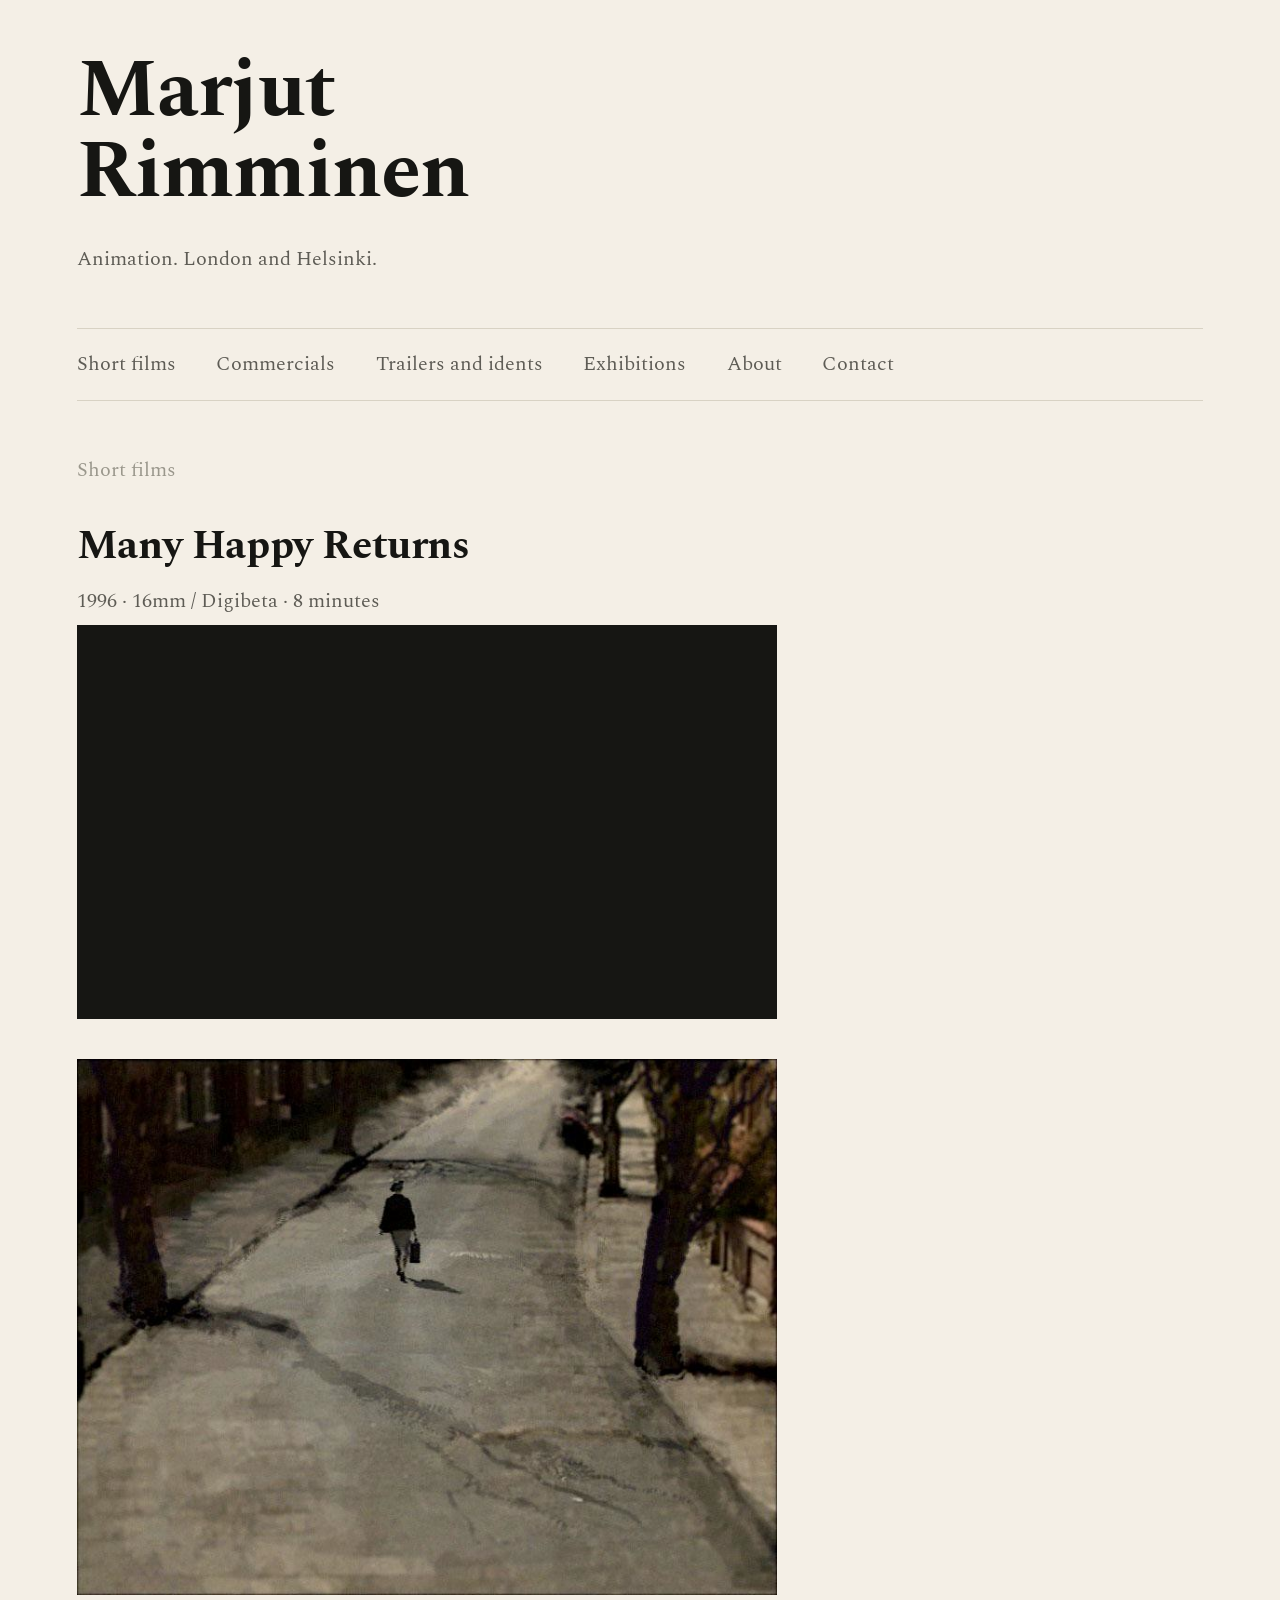
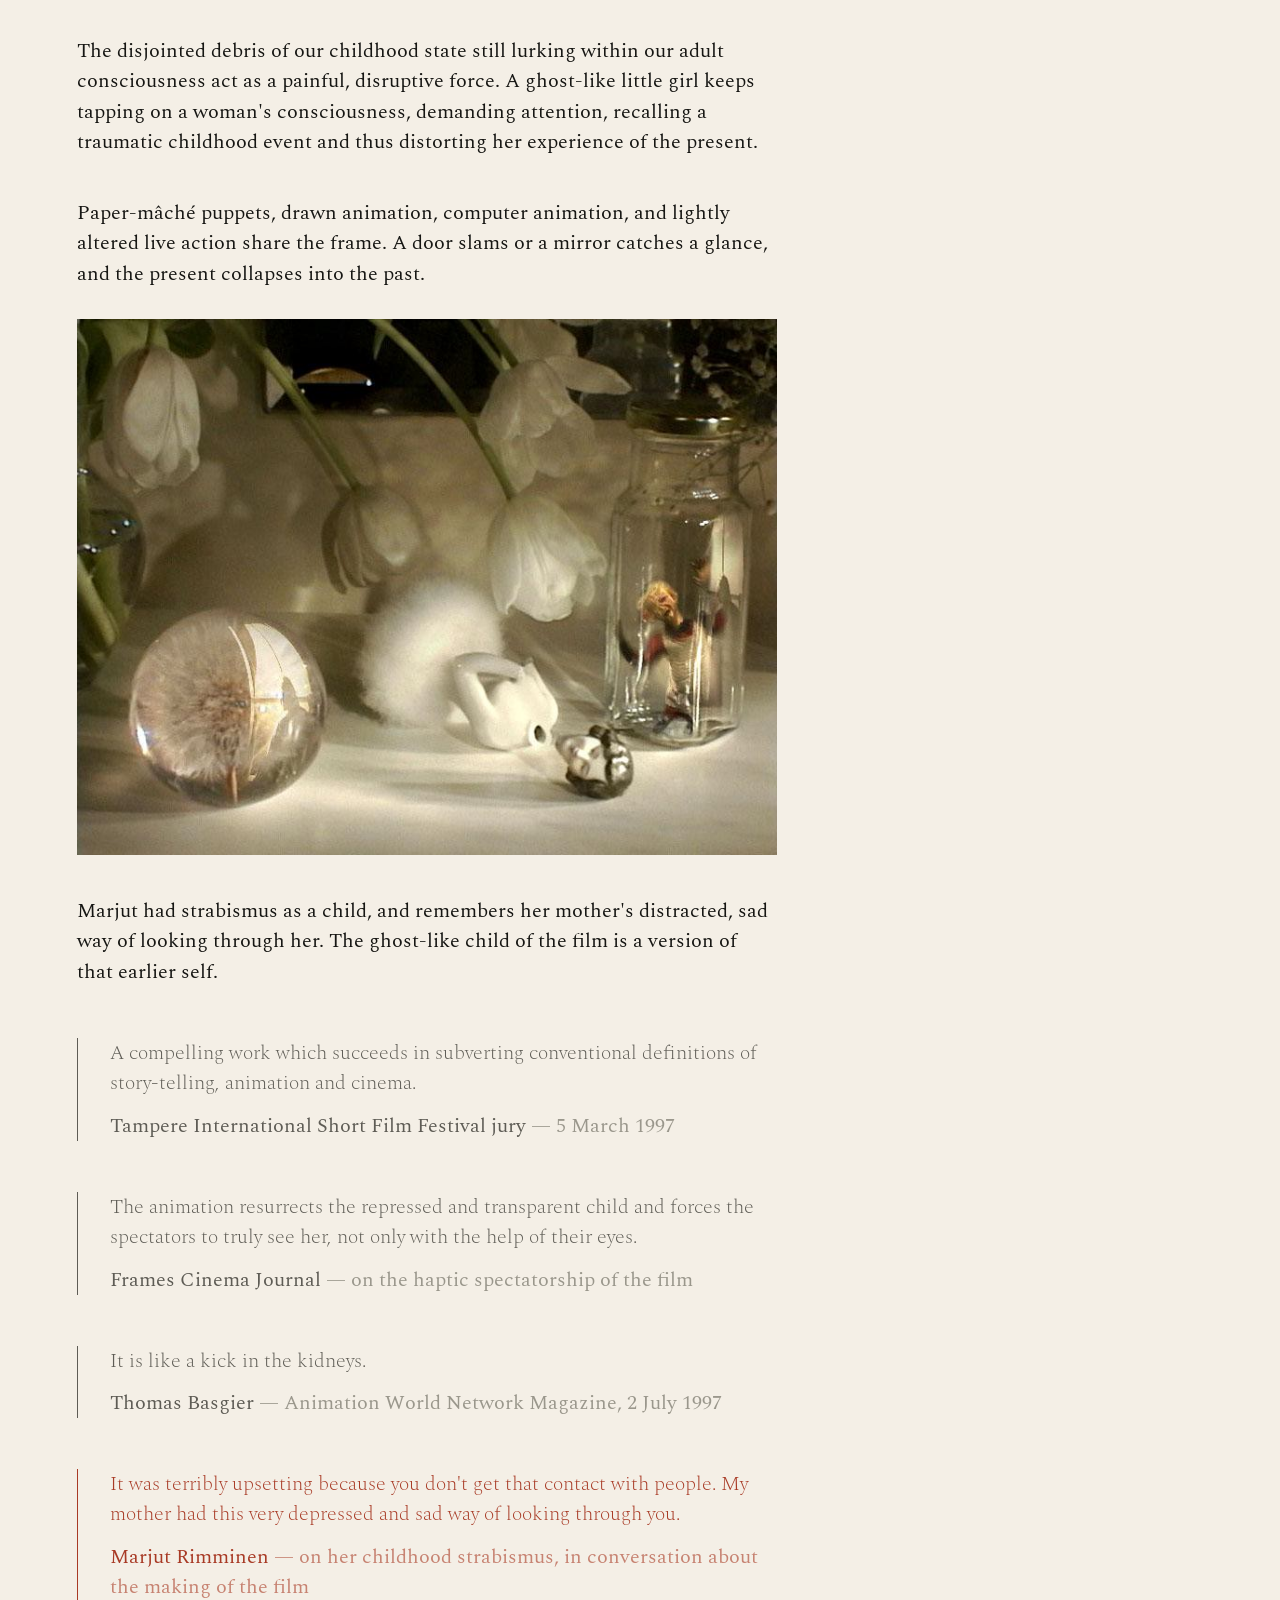
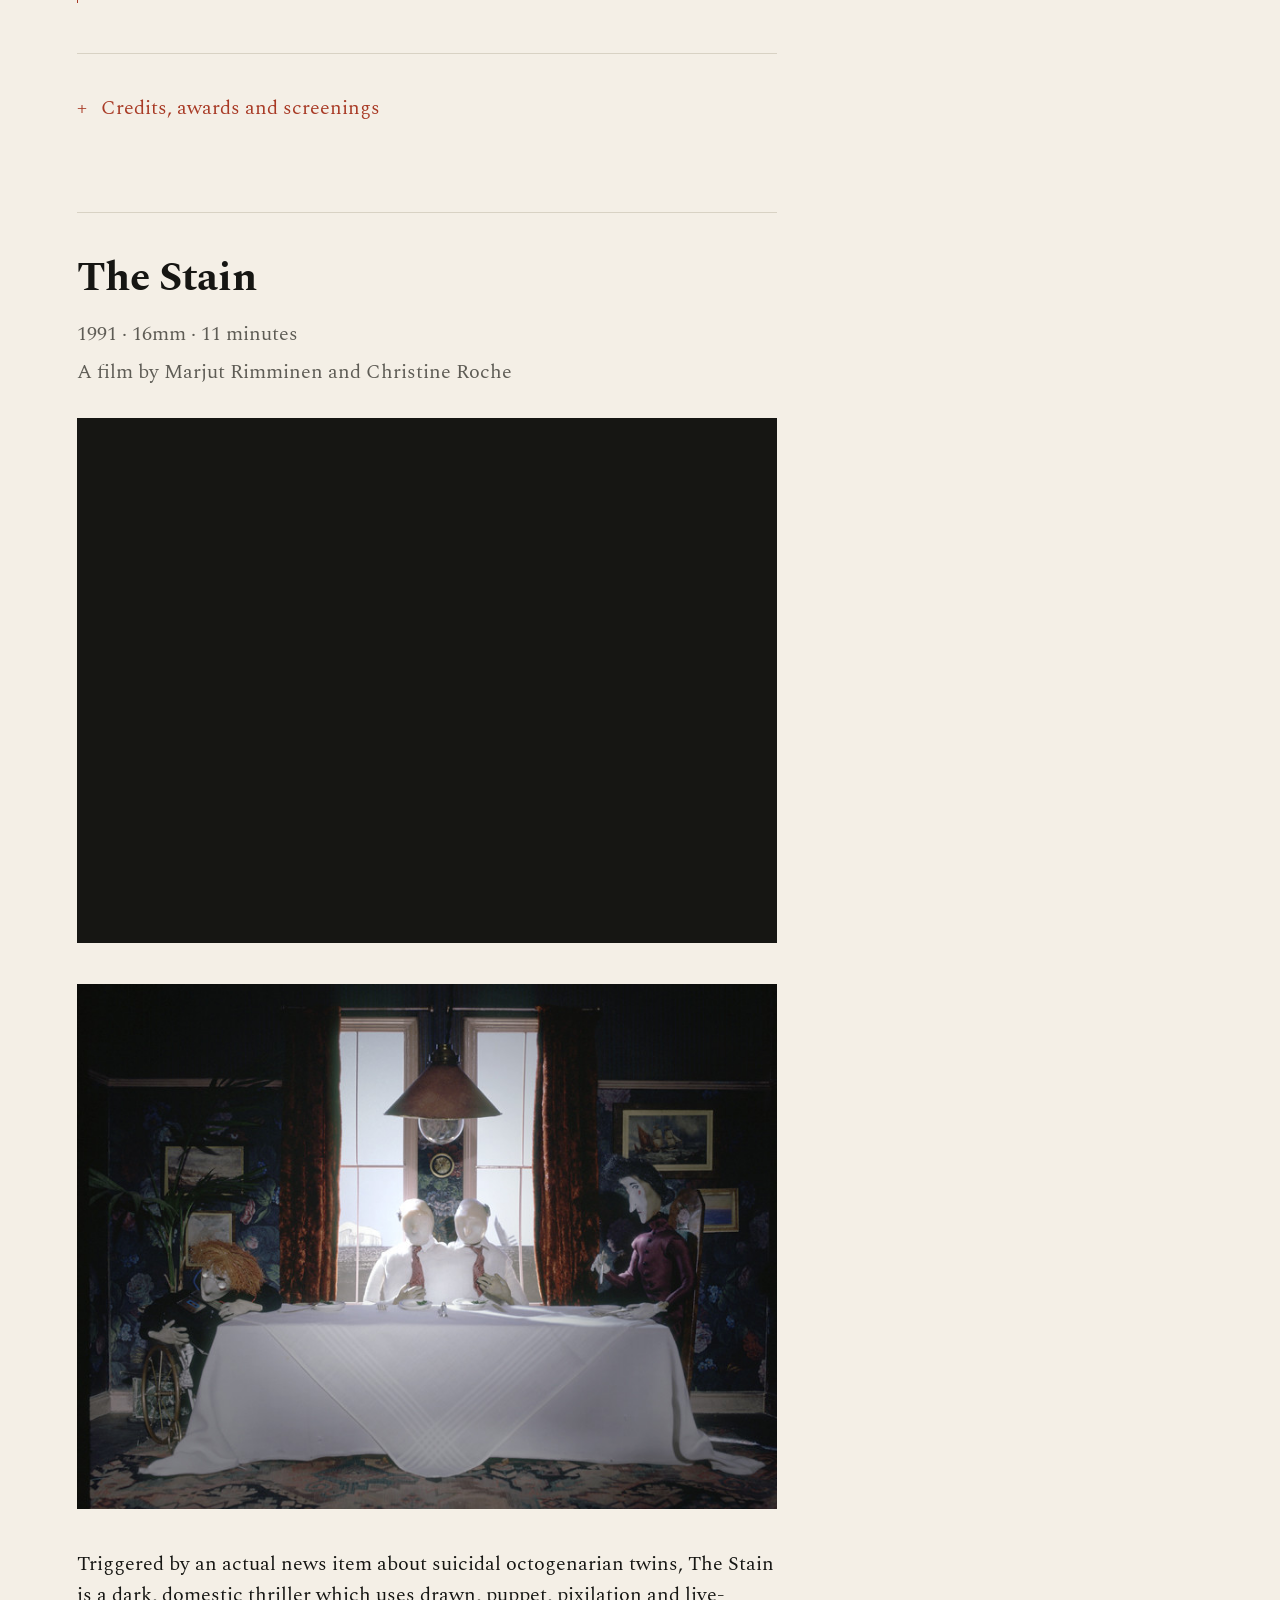
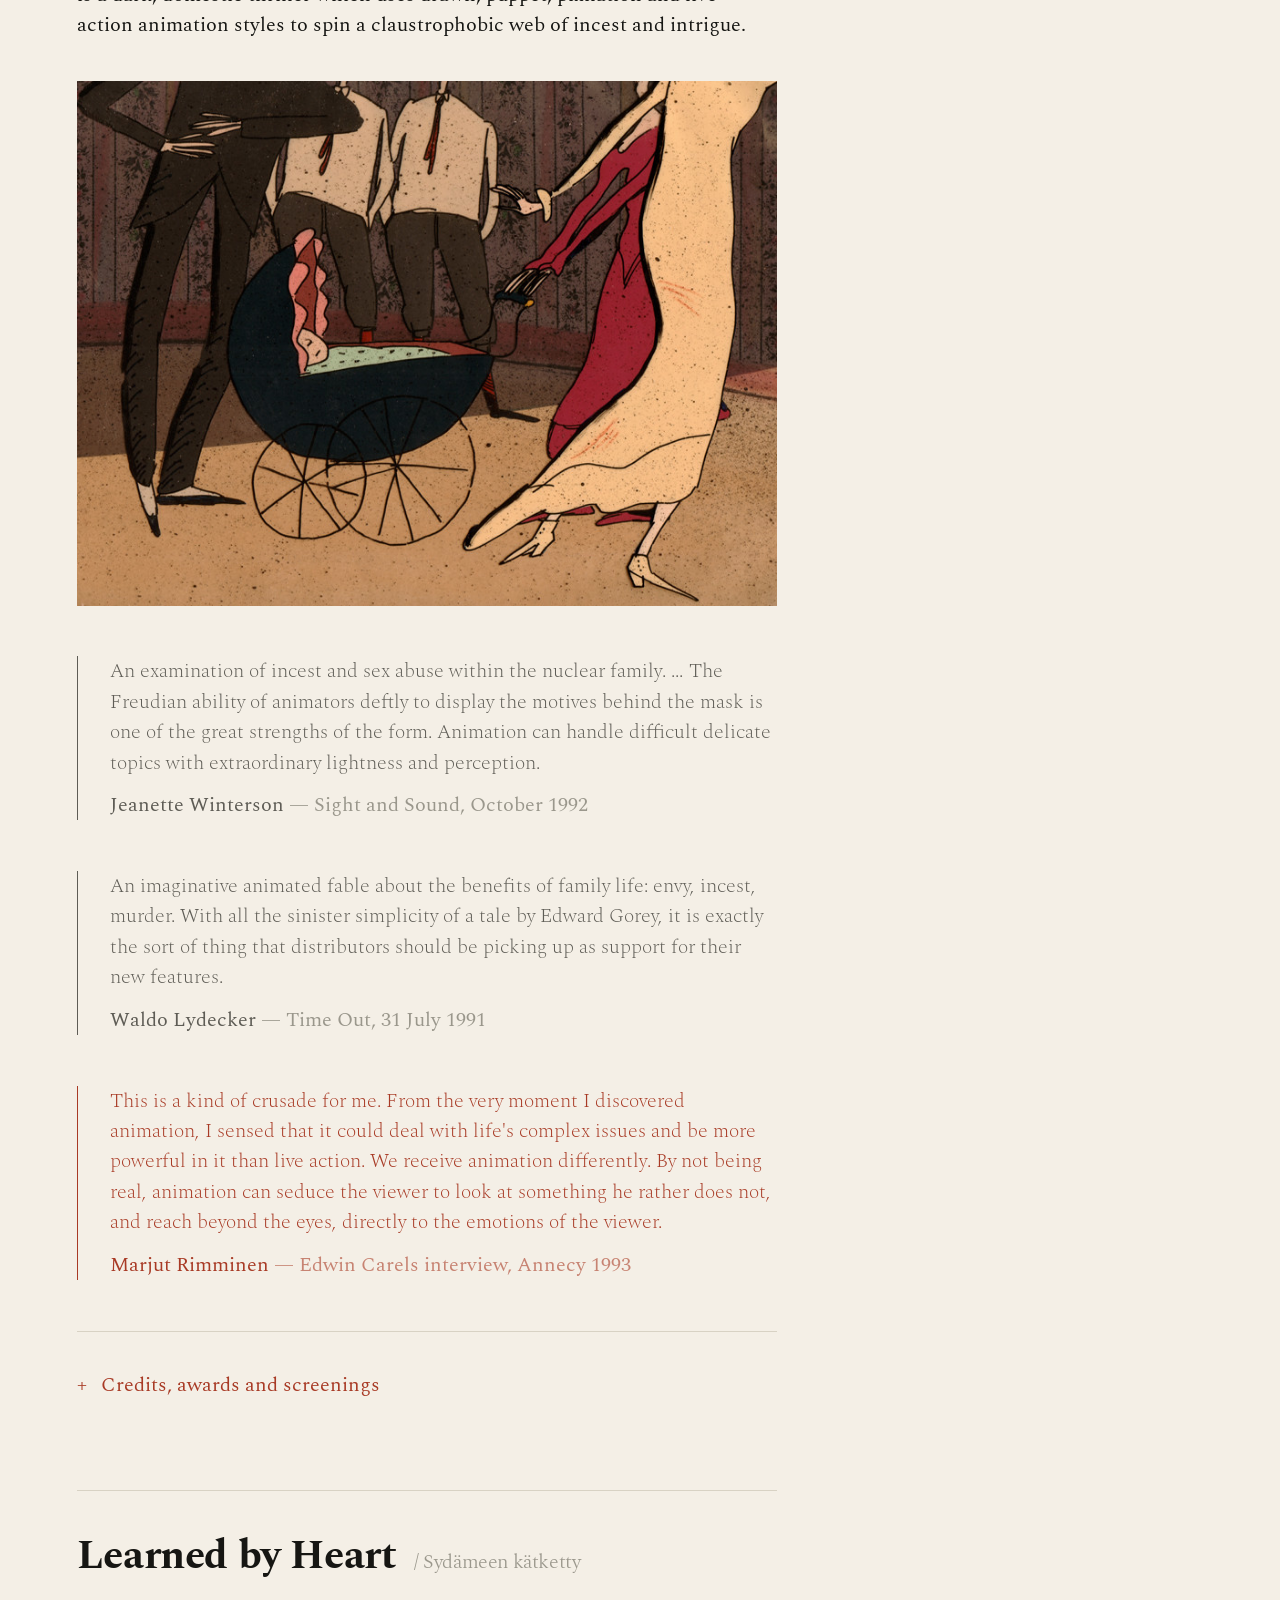
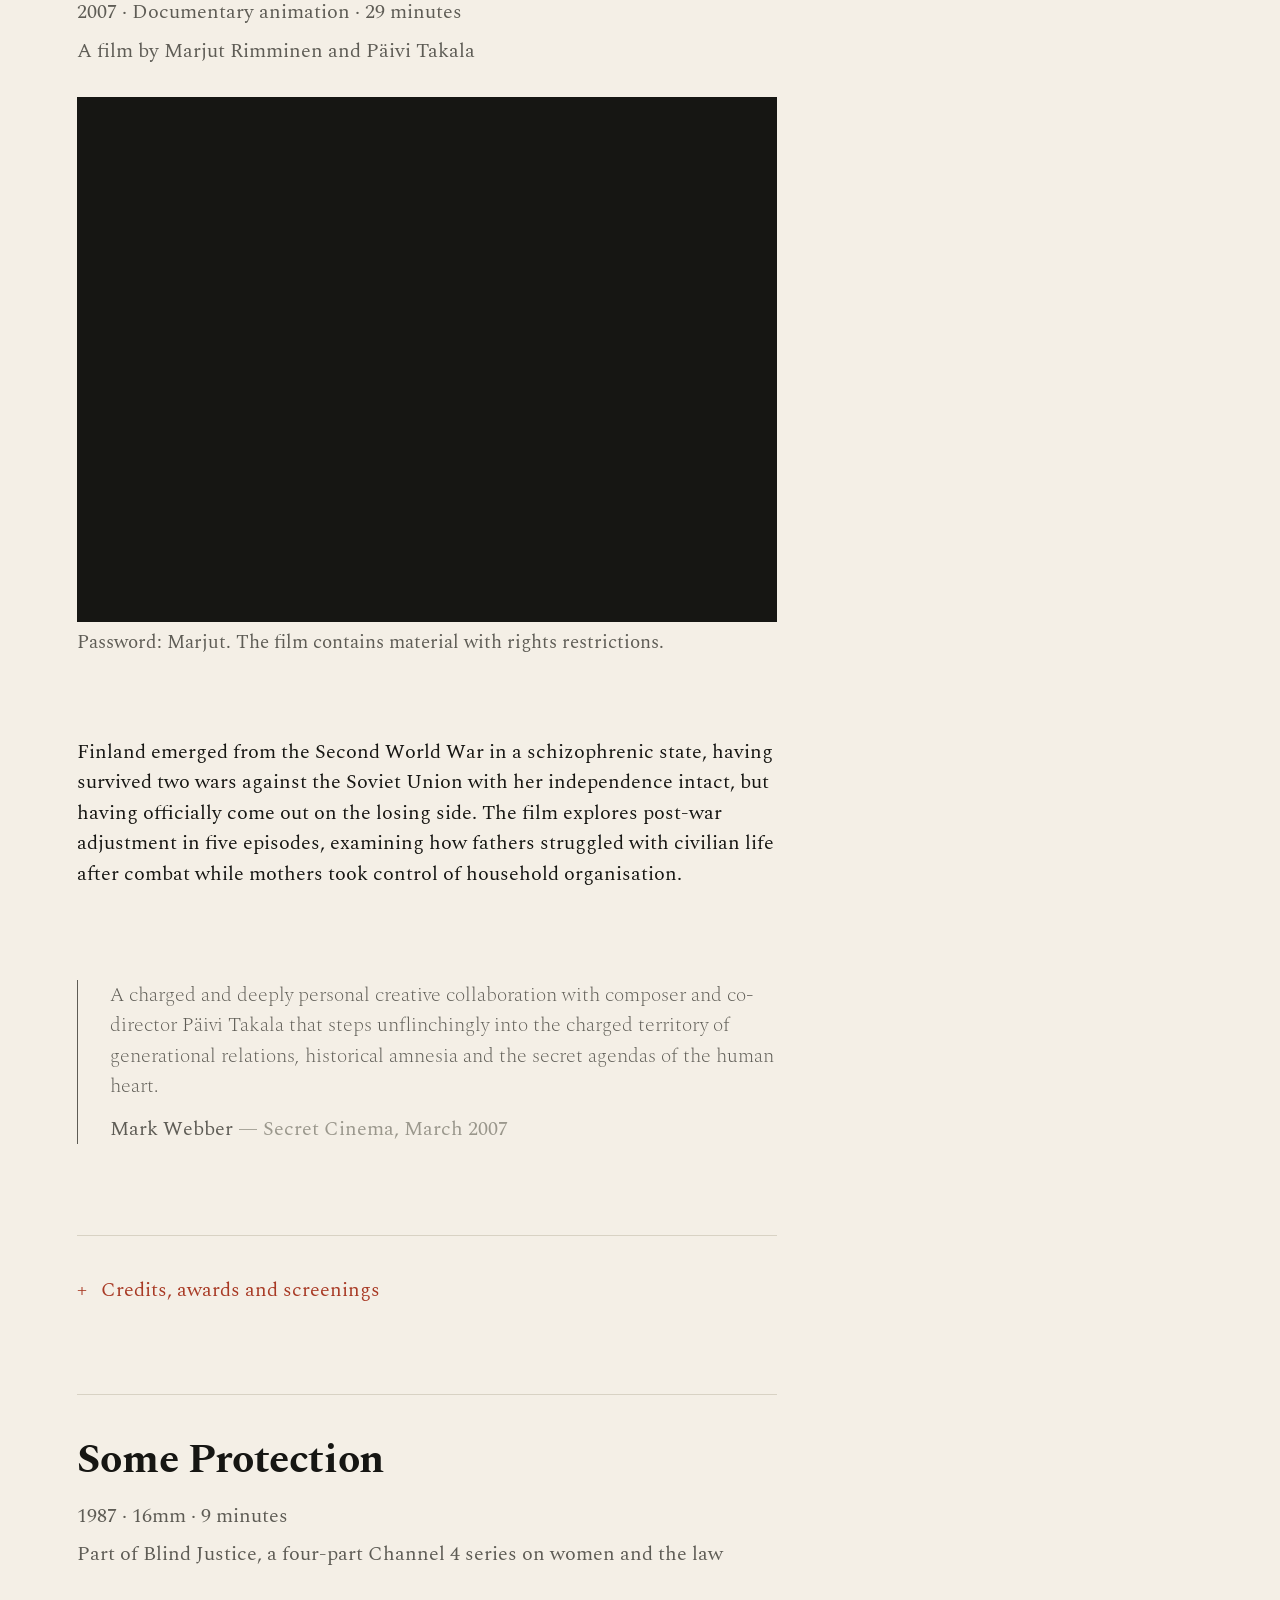
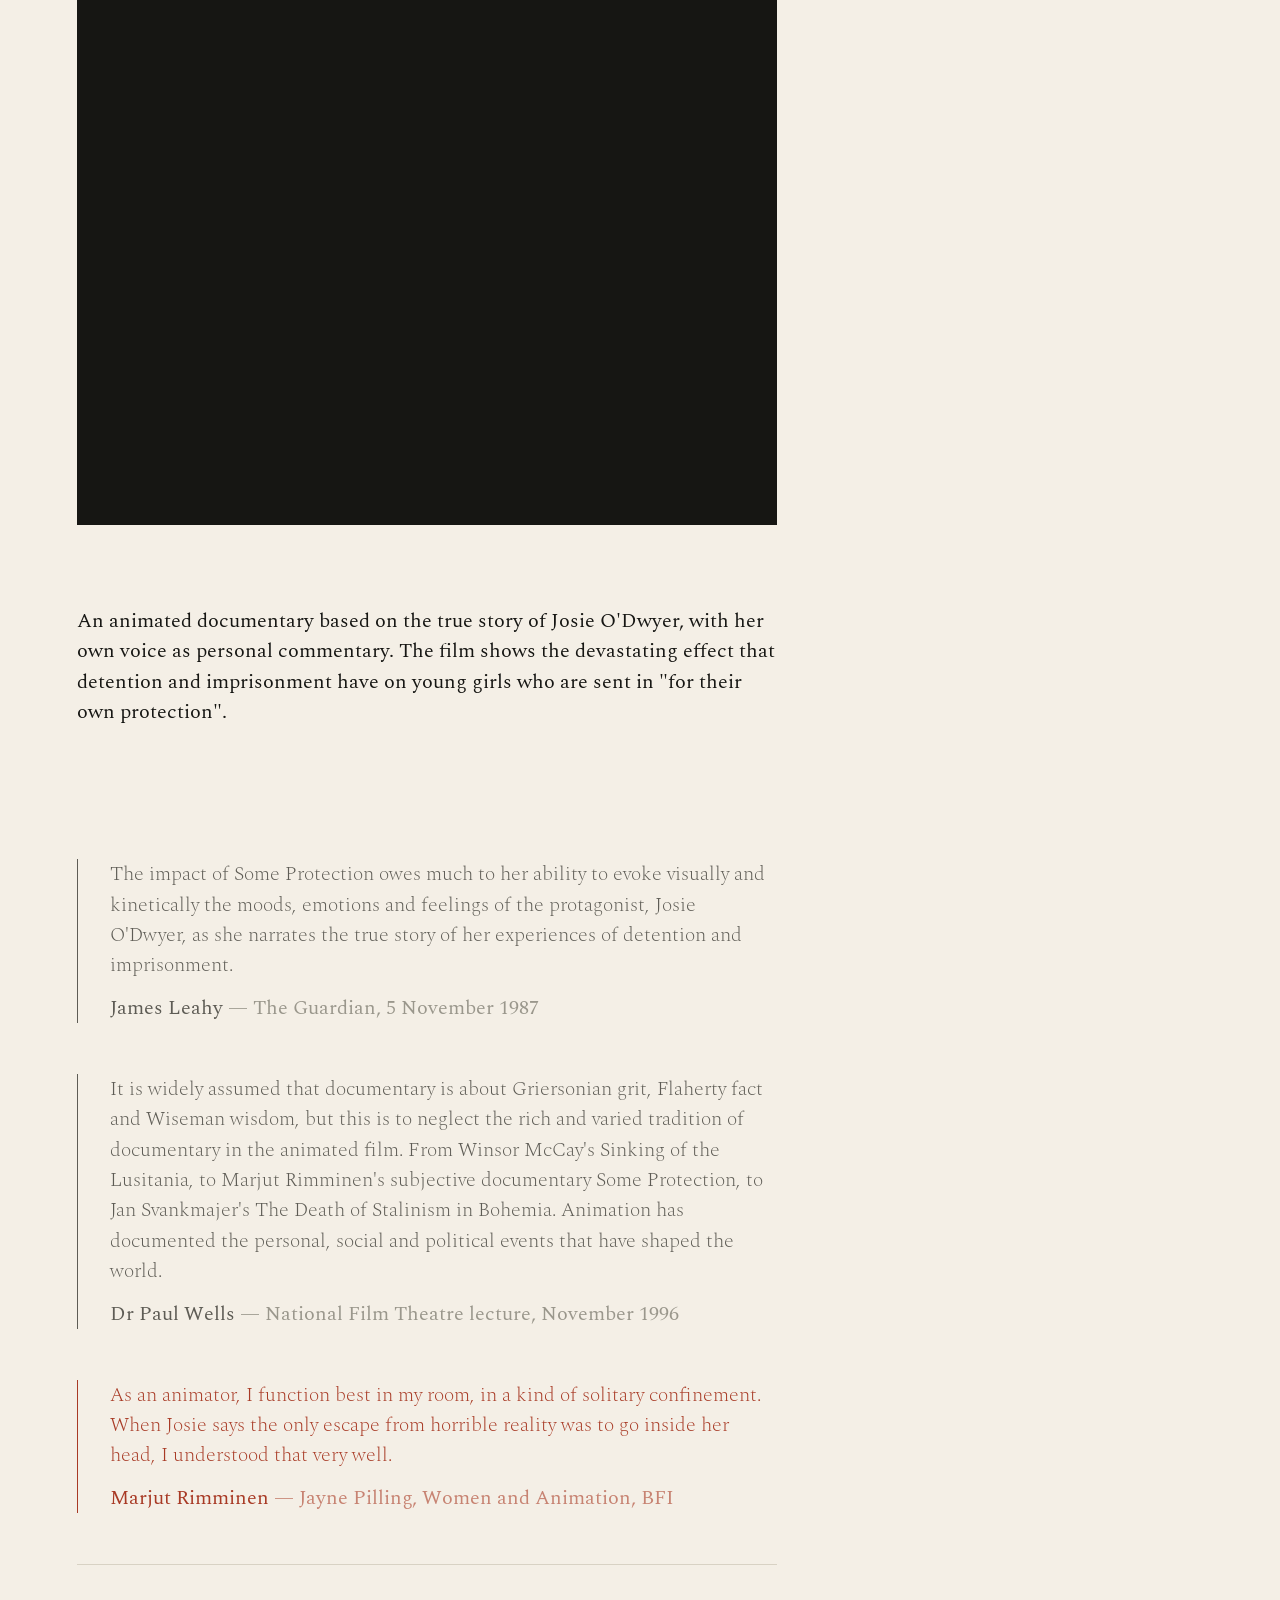
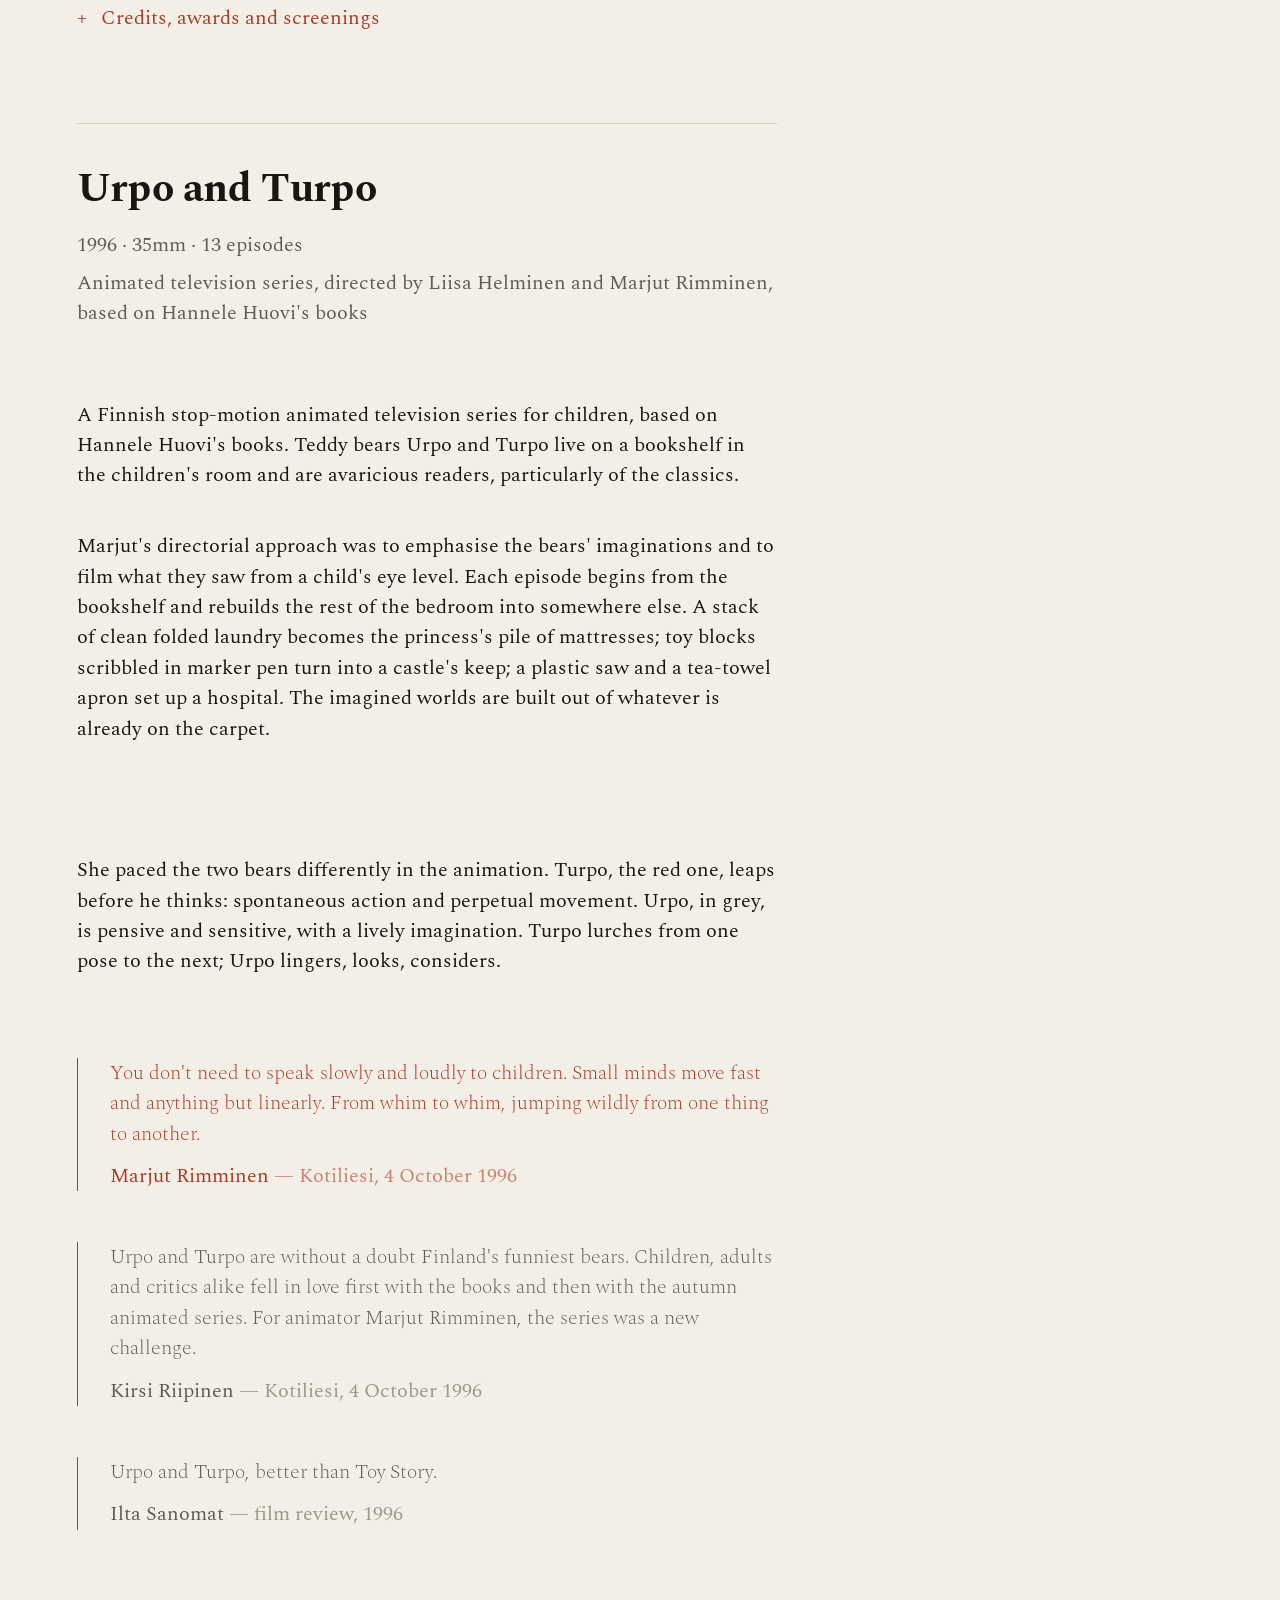
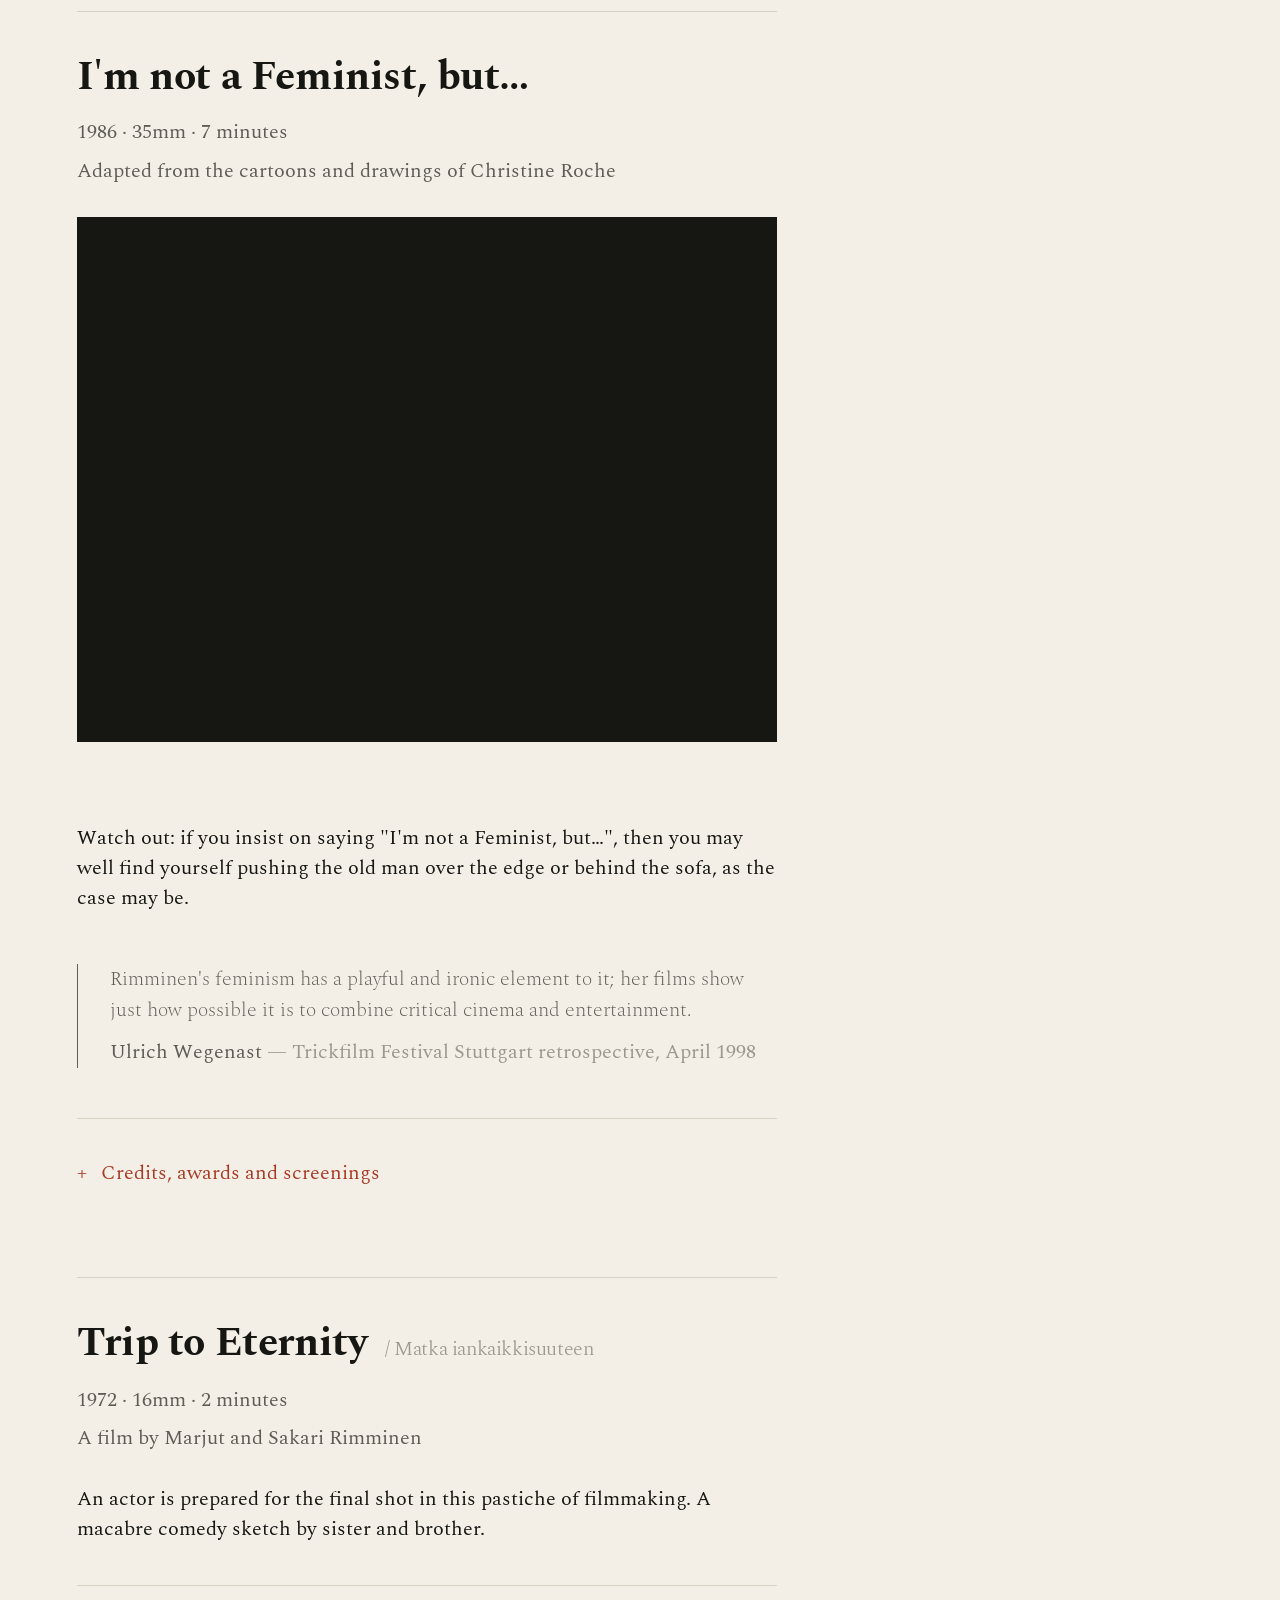
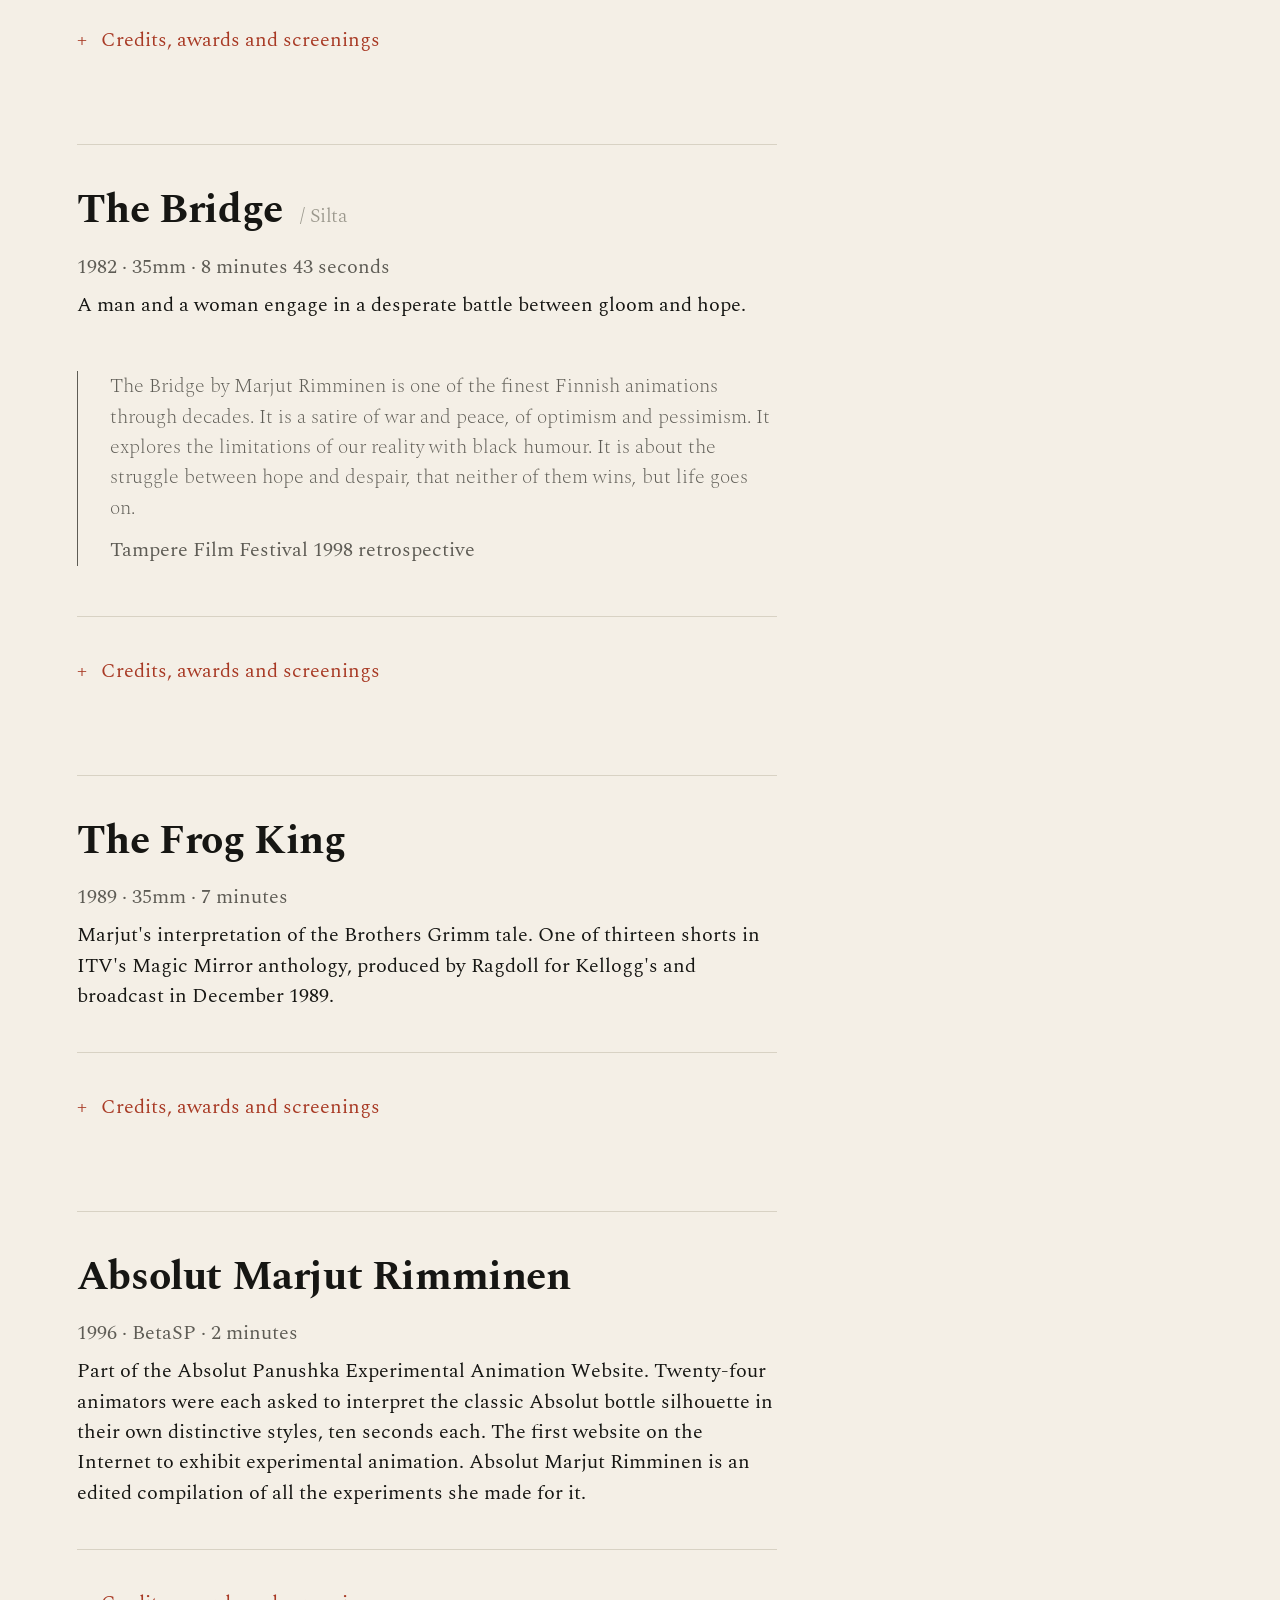
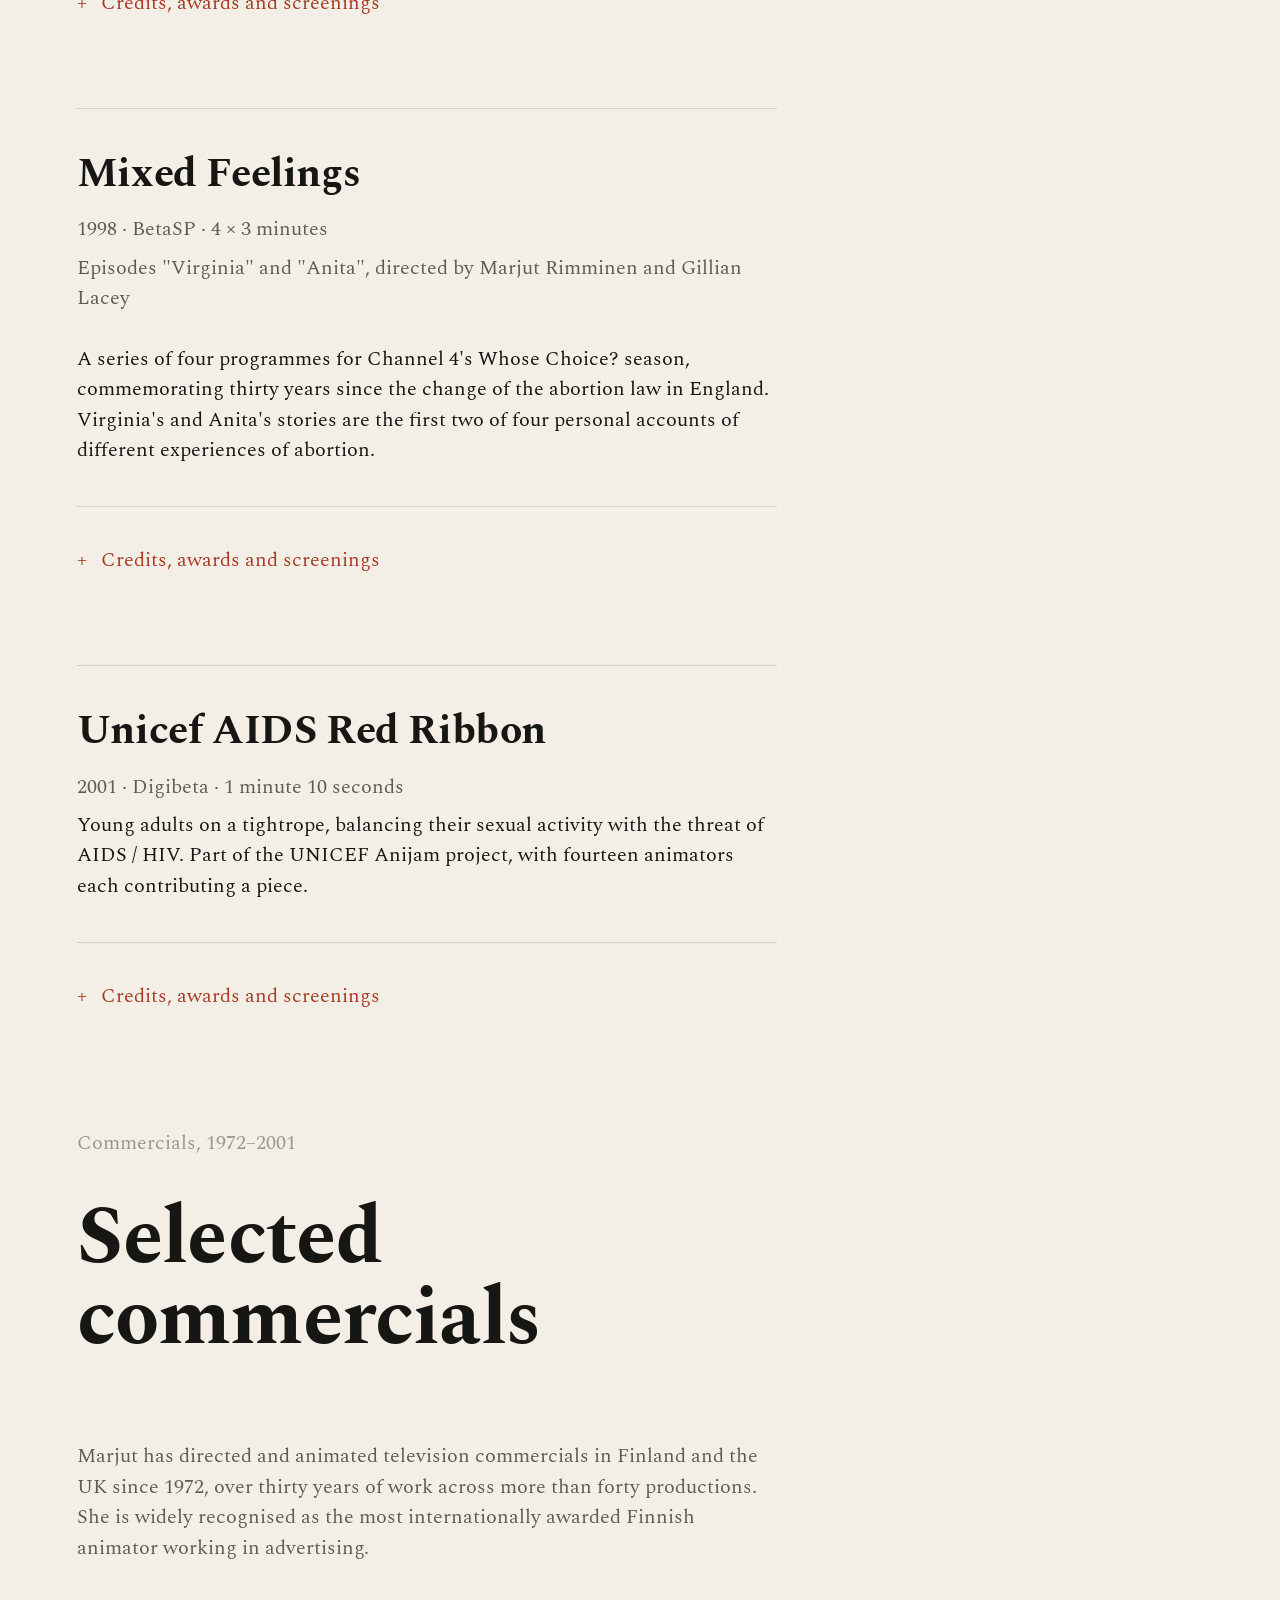
<file: index.html>
<!doctype html>
<html lang="en">
<head>
<meta charset="utf-8">
<meta name="robots" content="noindex,nofollow">
<title>Marjut Rimminen — Animation</title>
<meta http-equiv="refresh" content="0; url=./Design/v1/">
<link rel="canonical" href="./Design/v1/">
</head>
<body>
<p>Loading… <a href="./Design/v1/">Continue to the site</a>.</p>
</body>
</html>
</file>
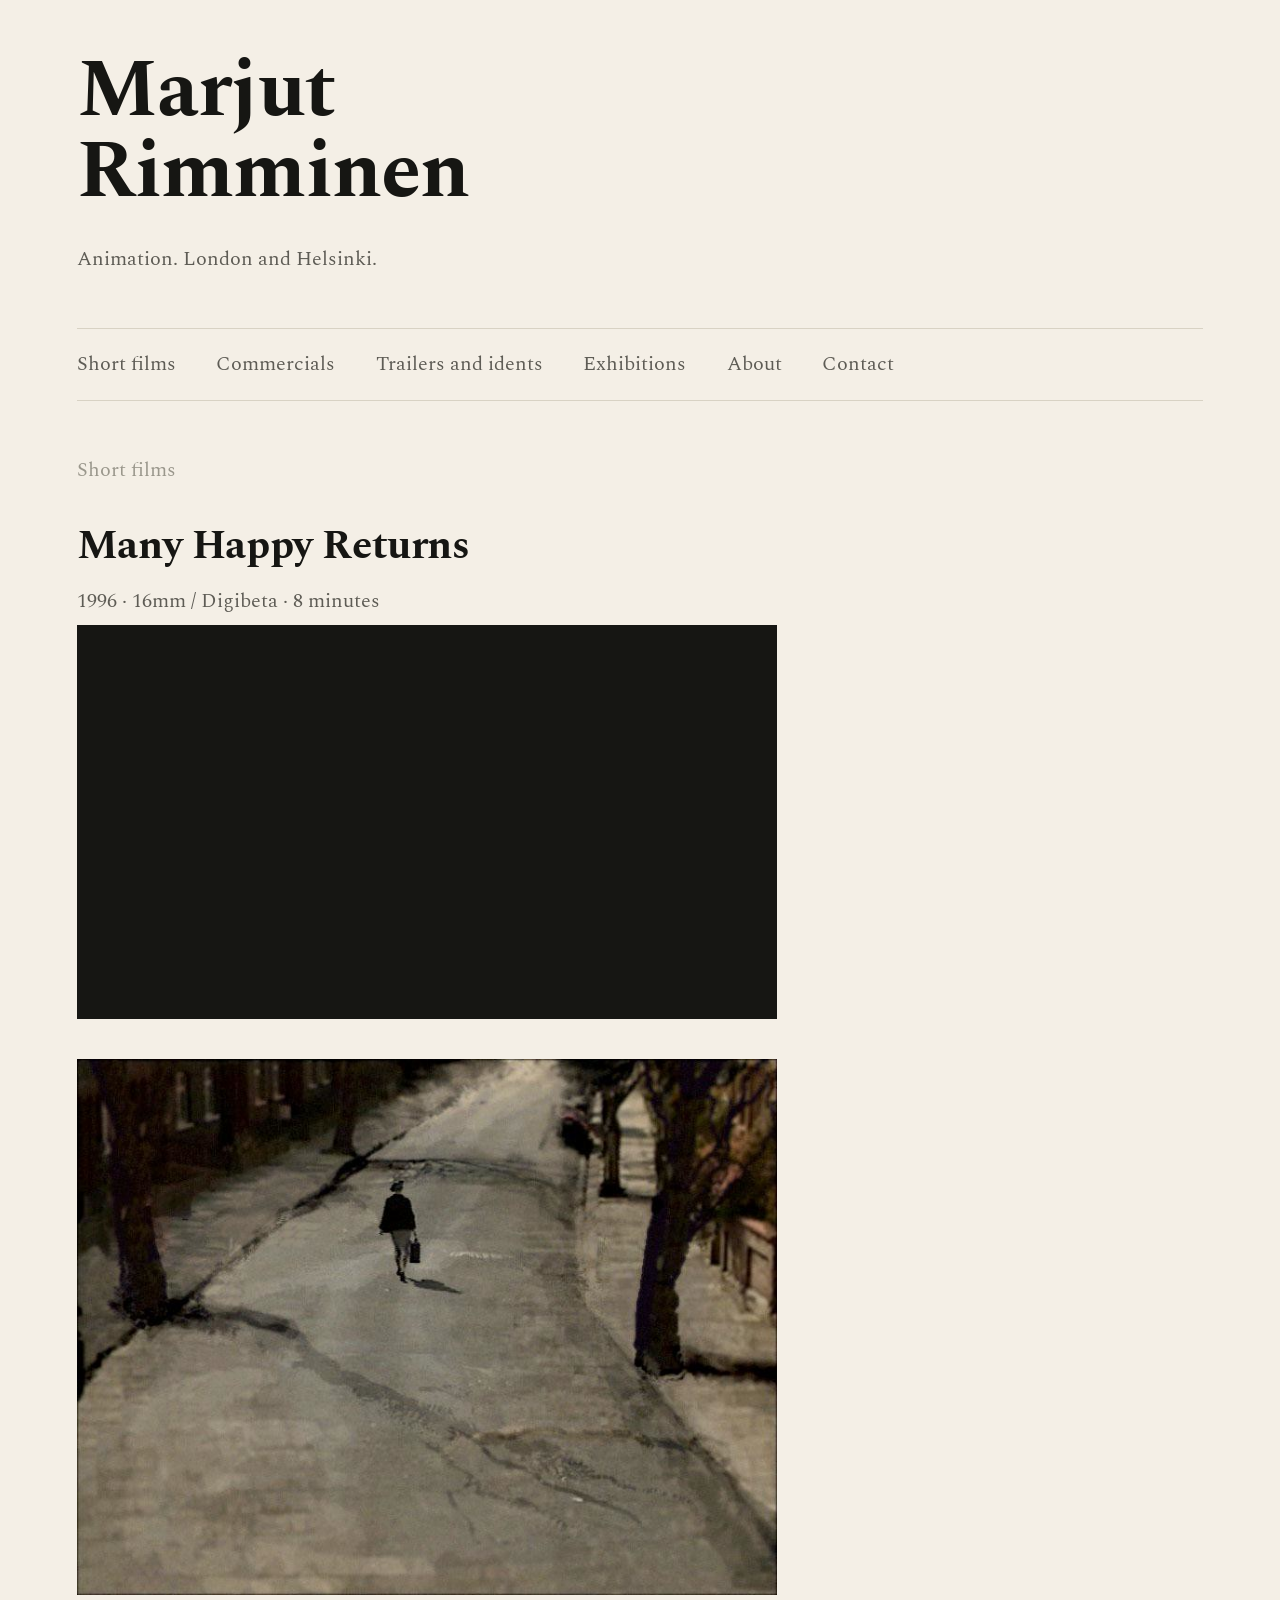
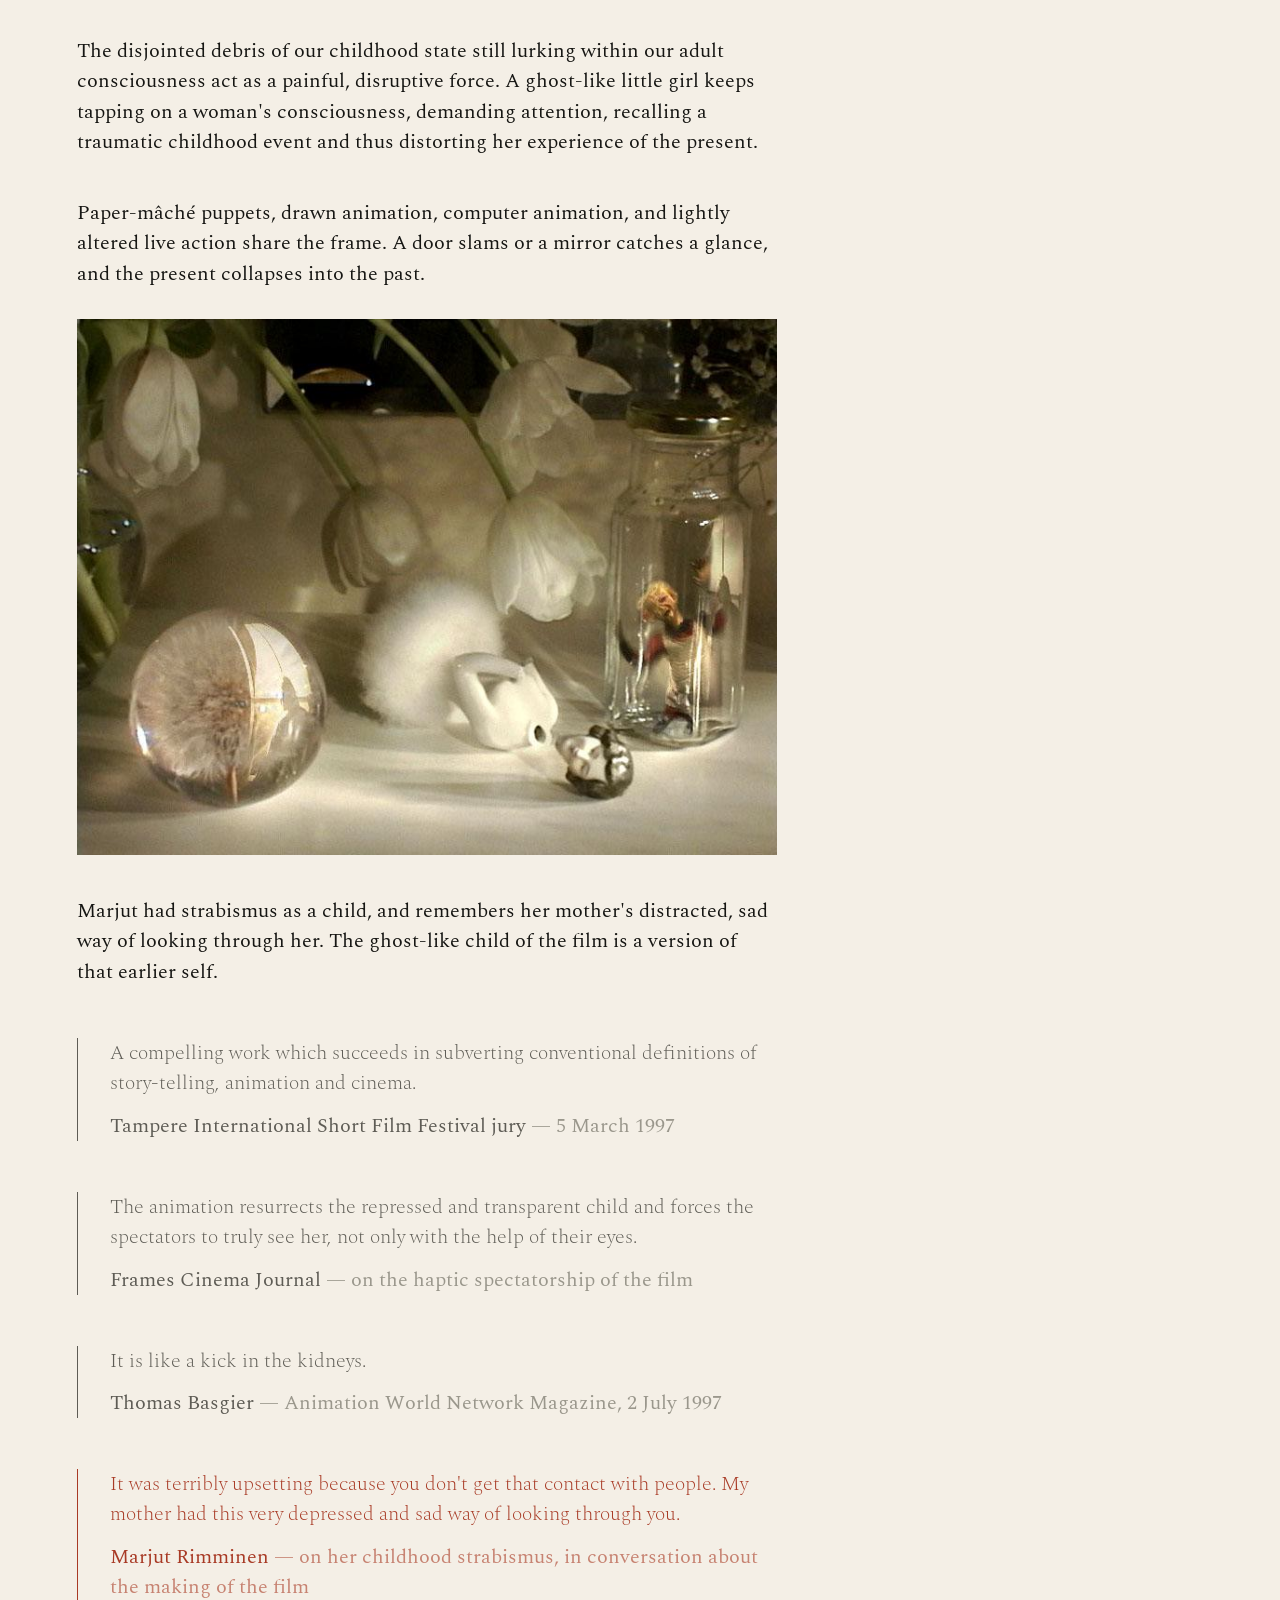
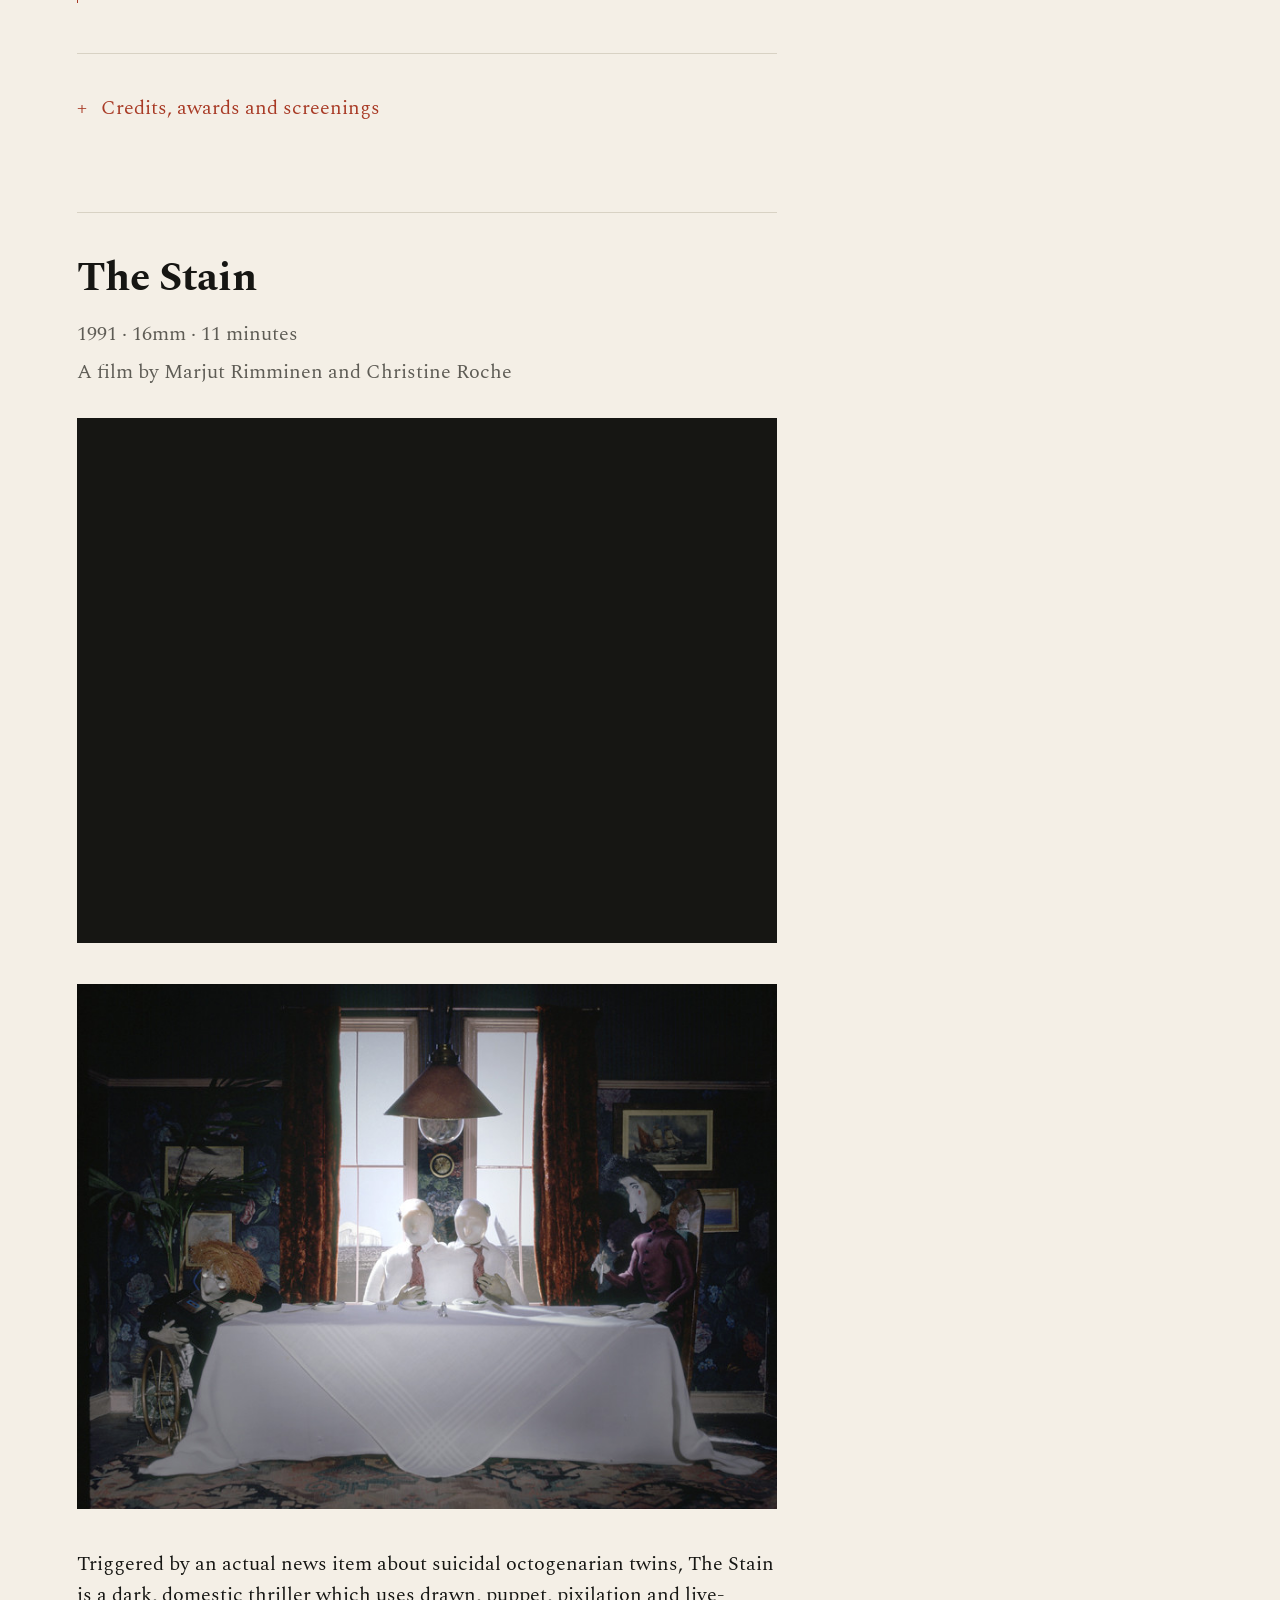
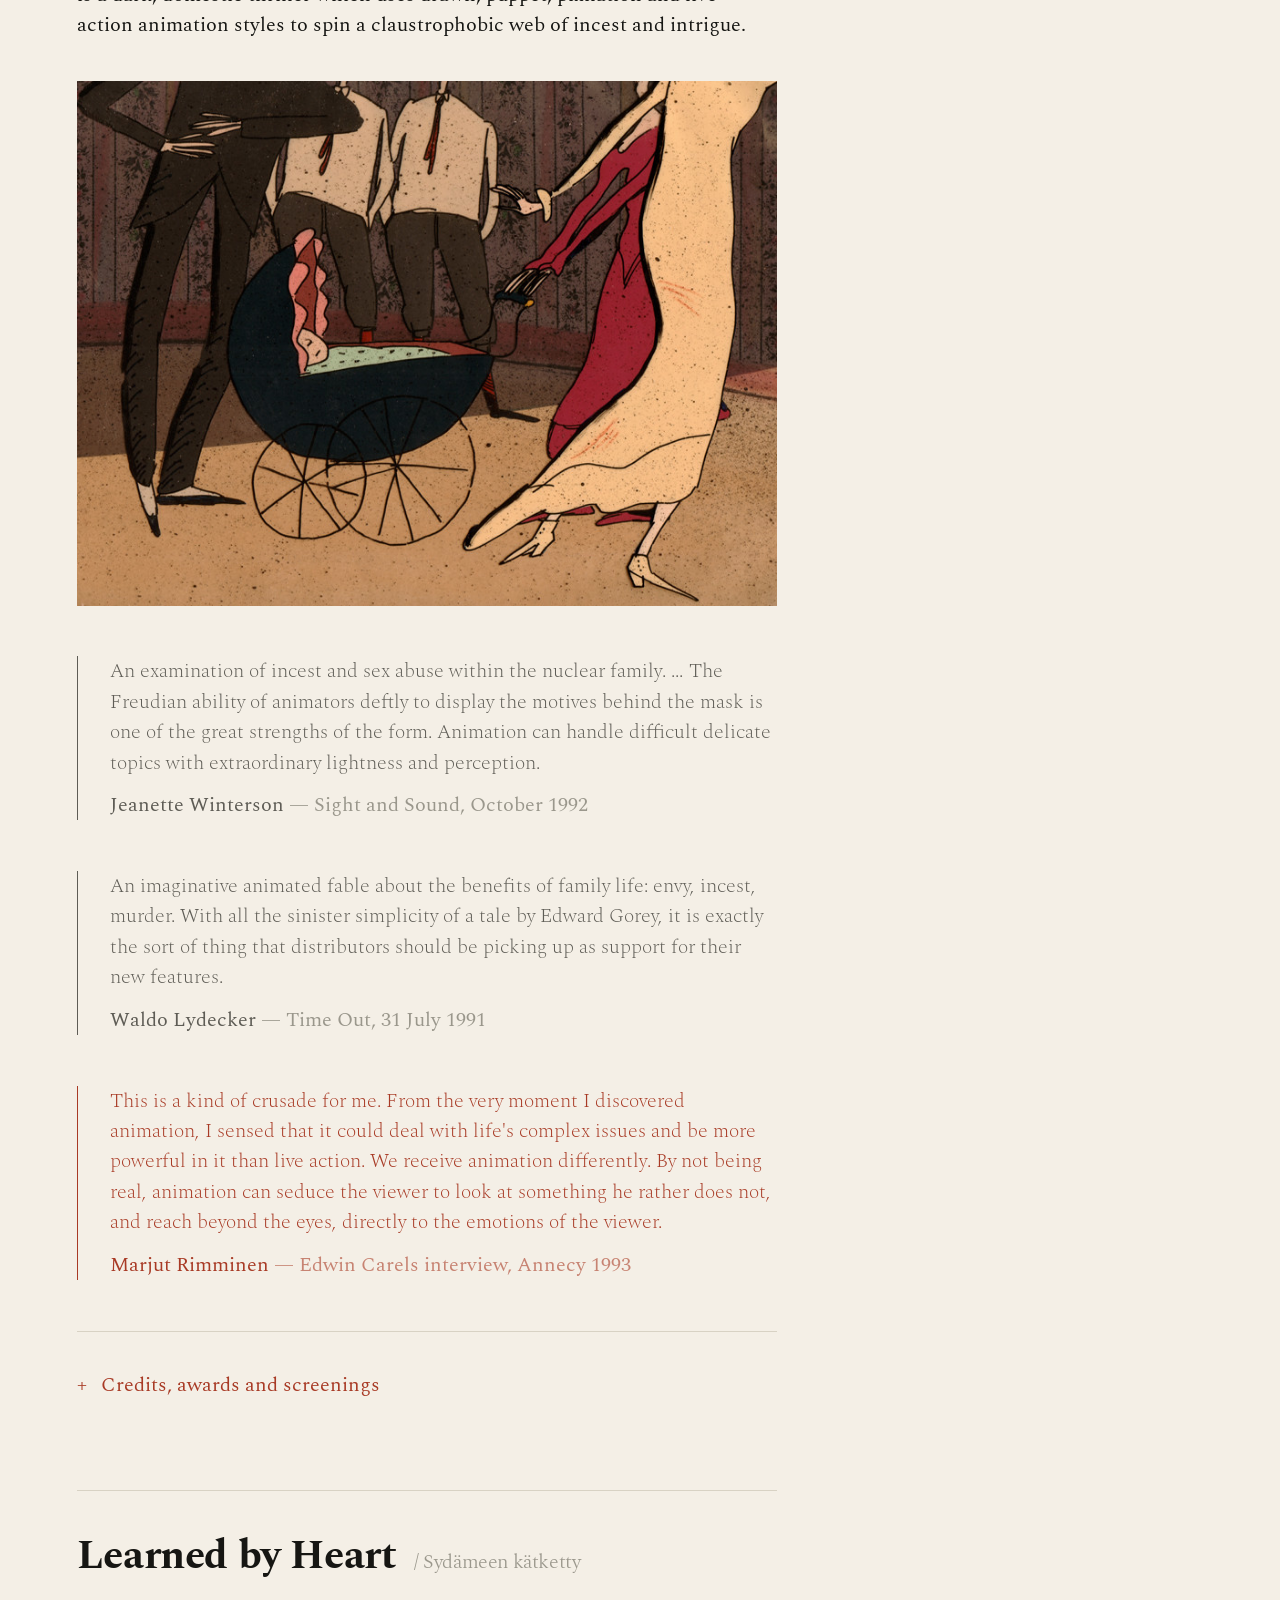
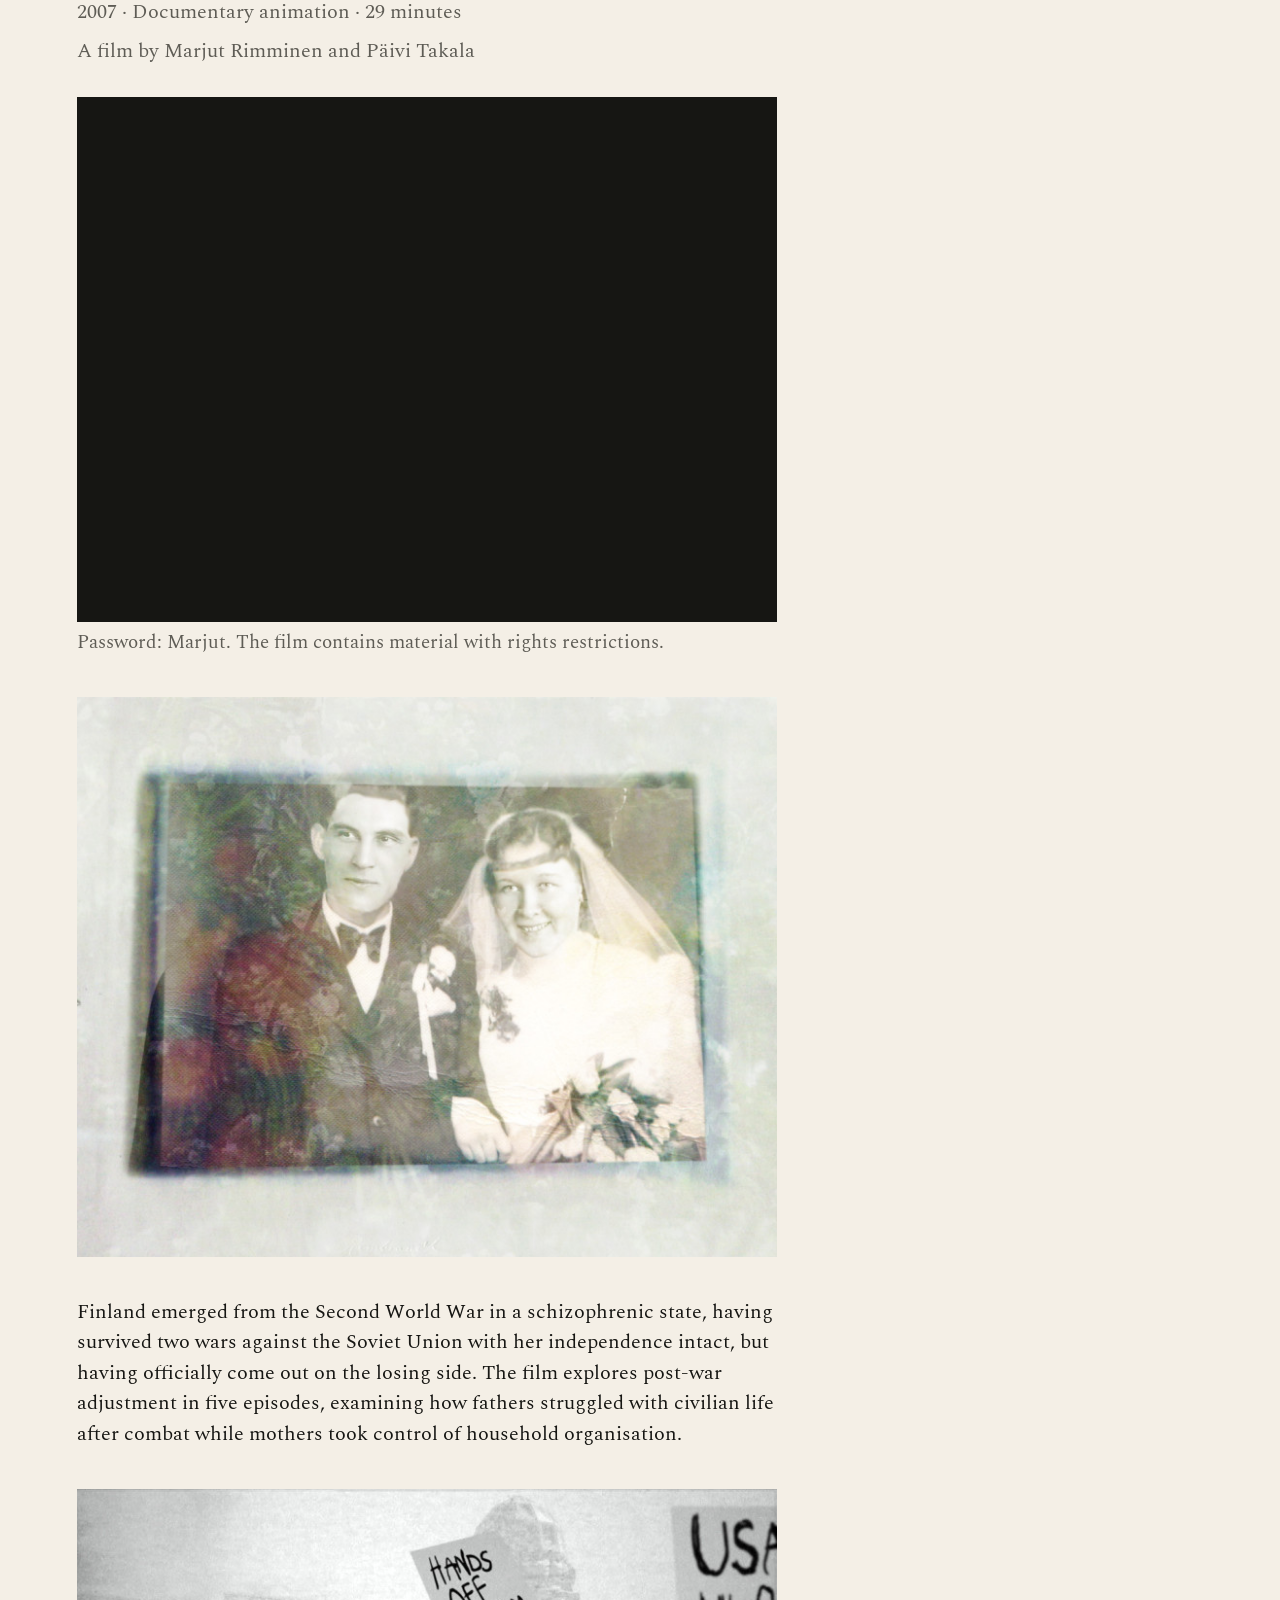
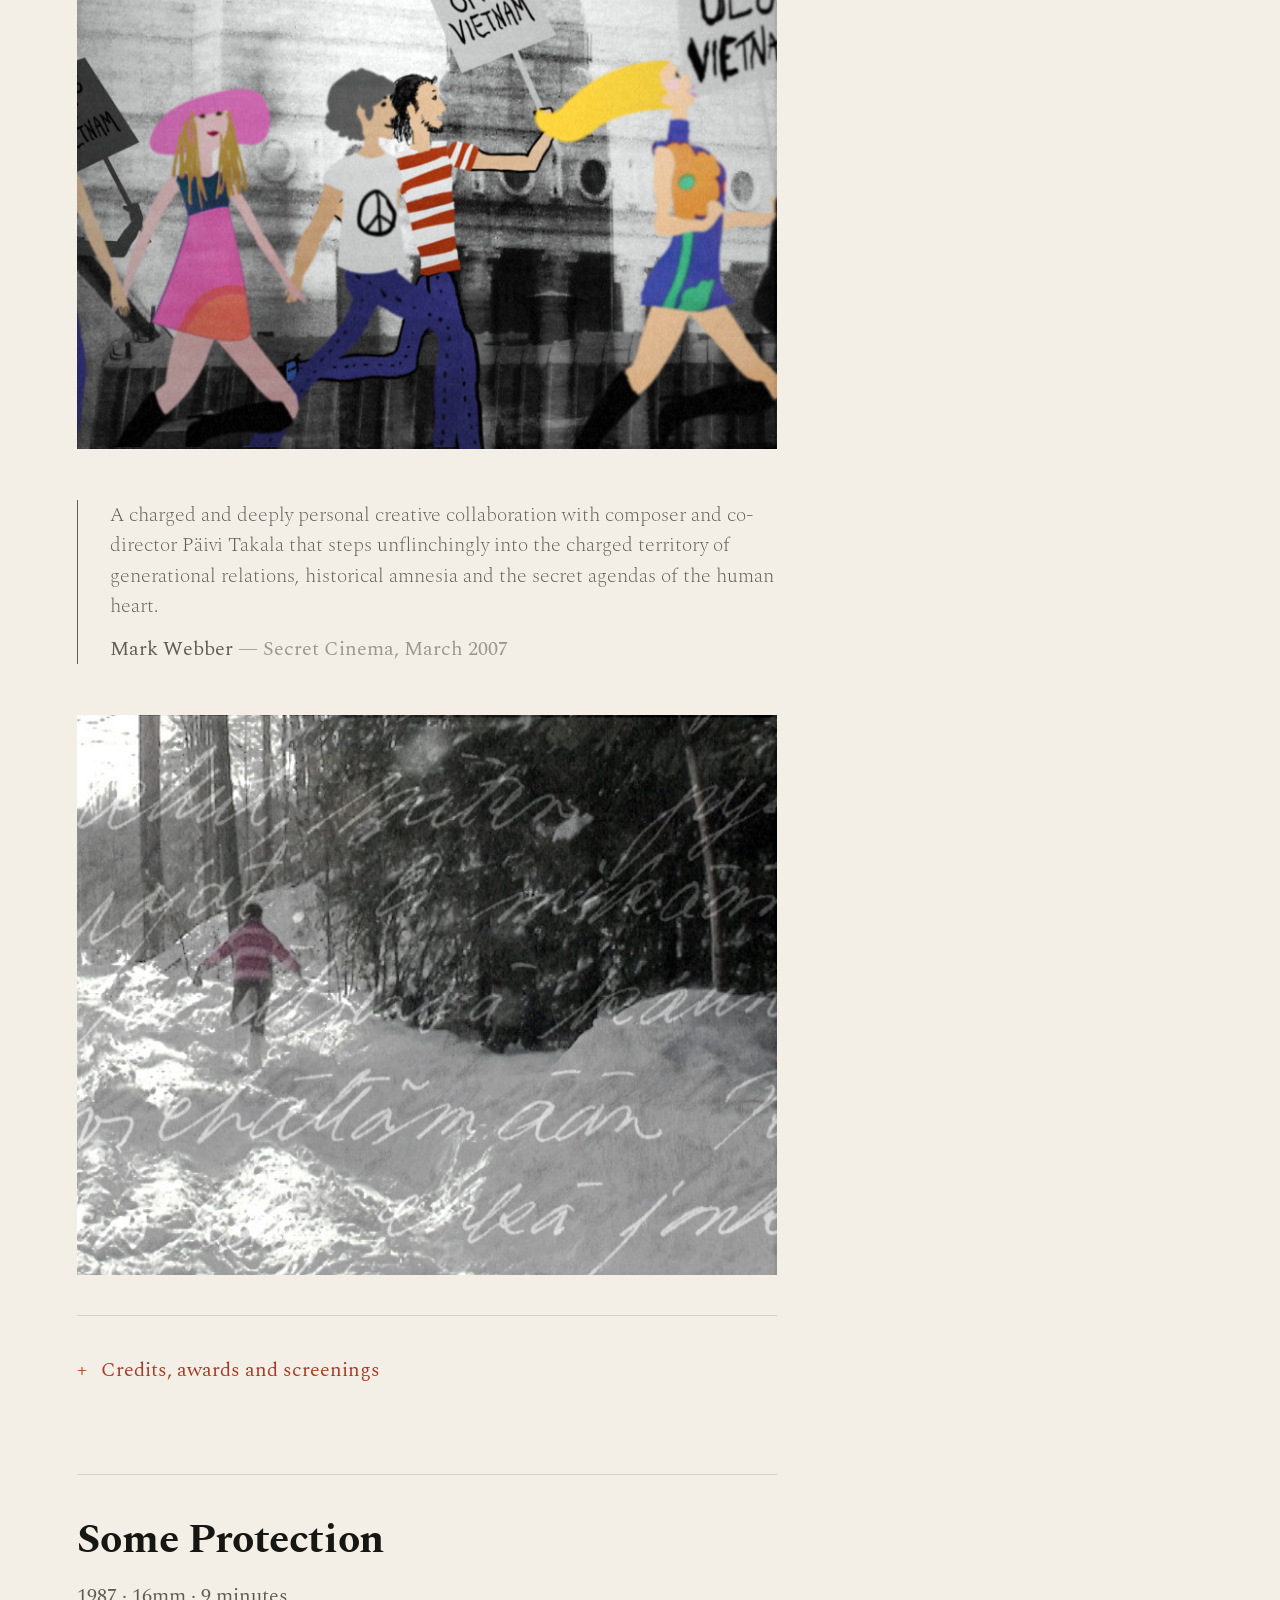
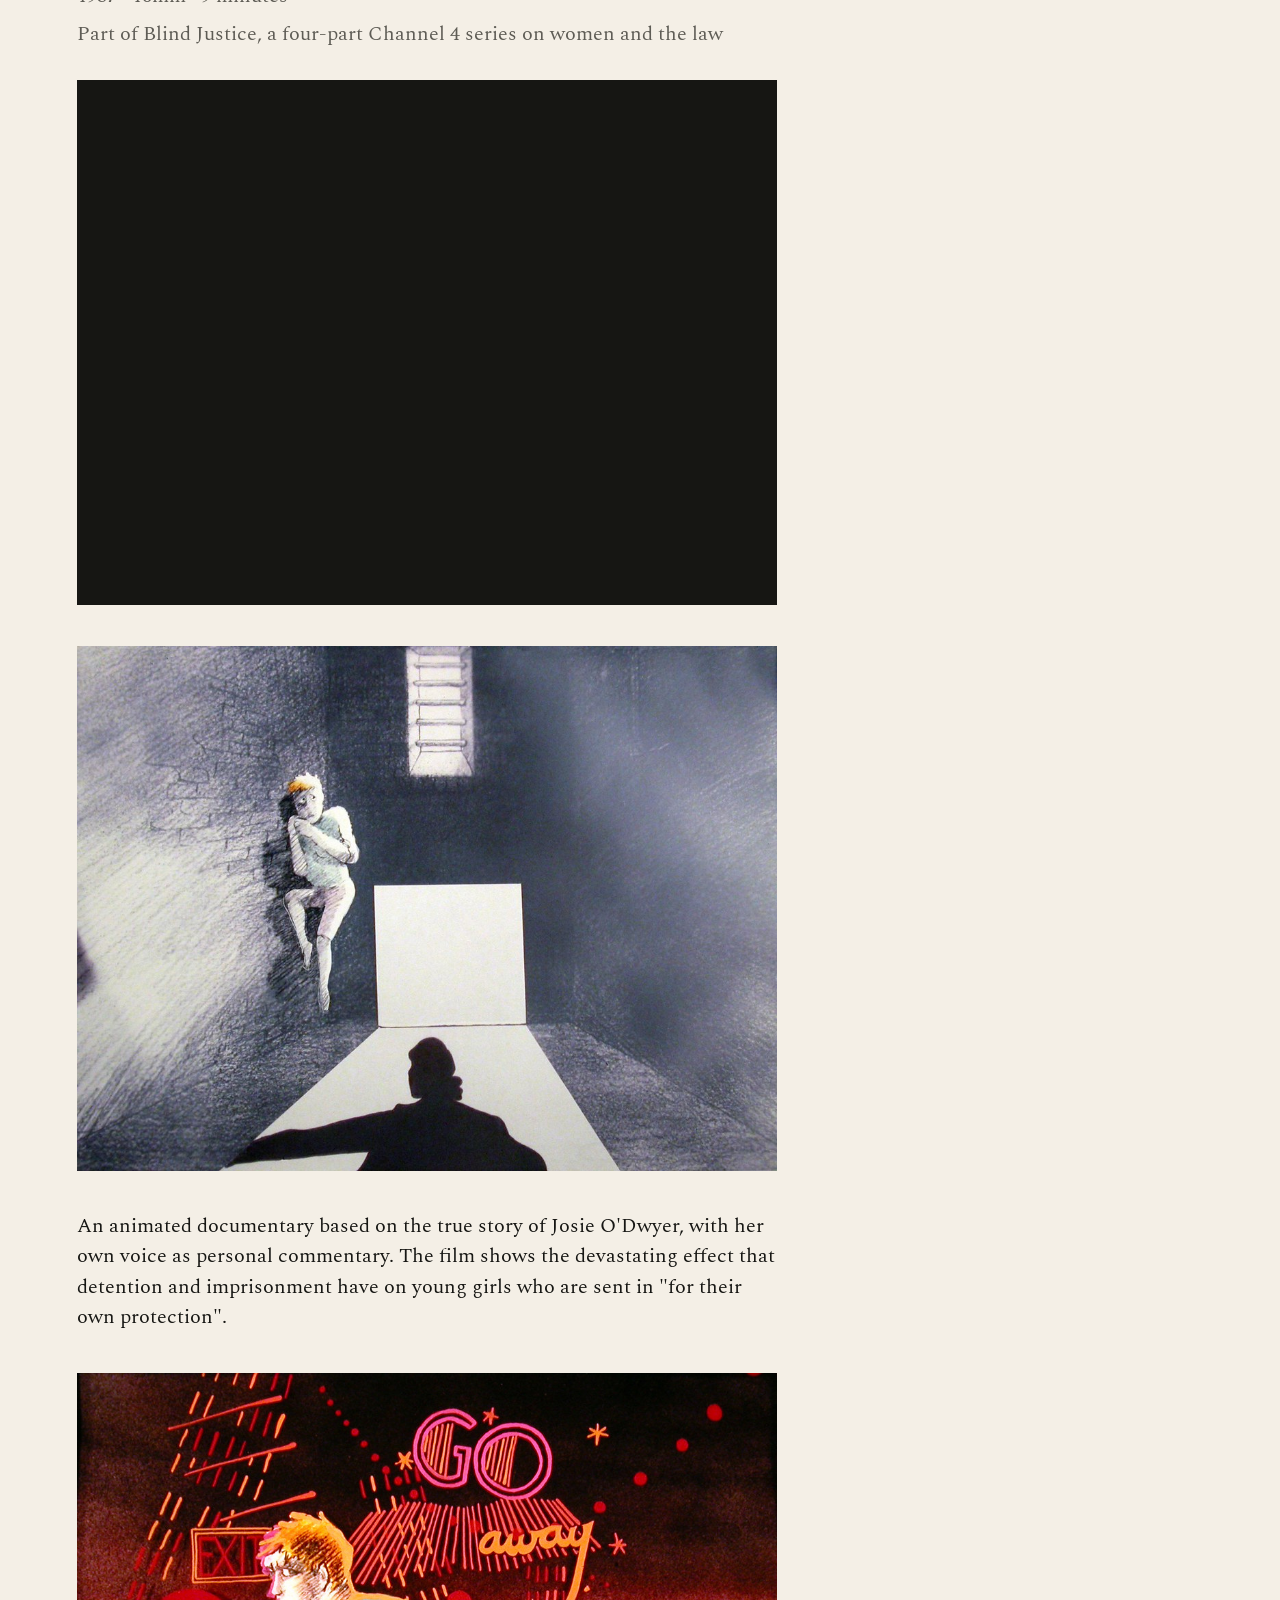
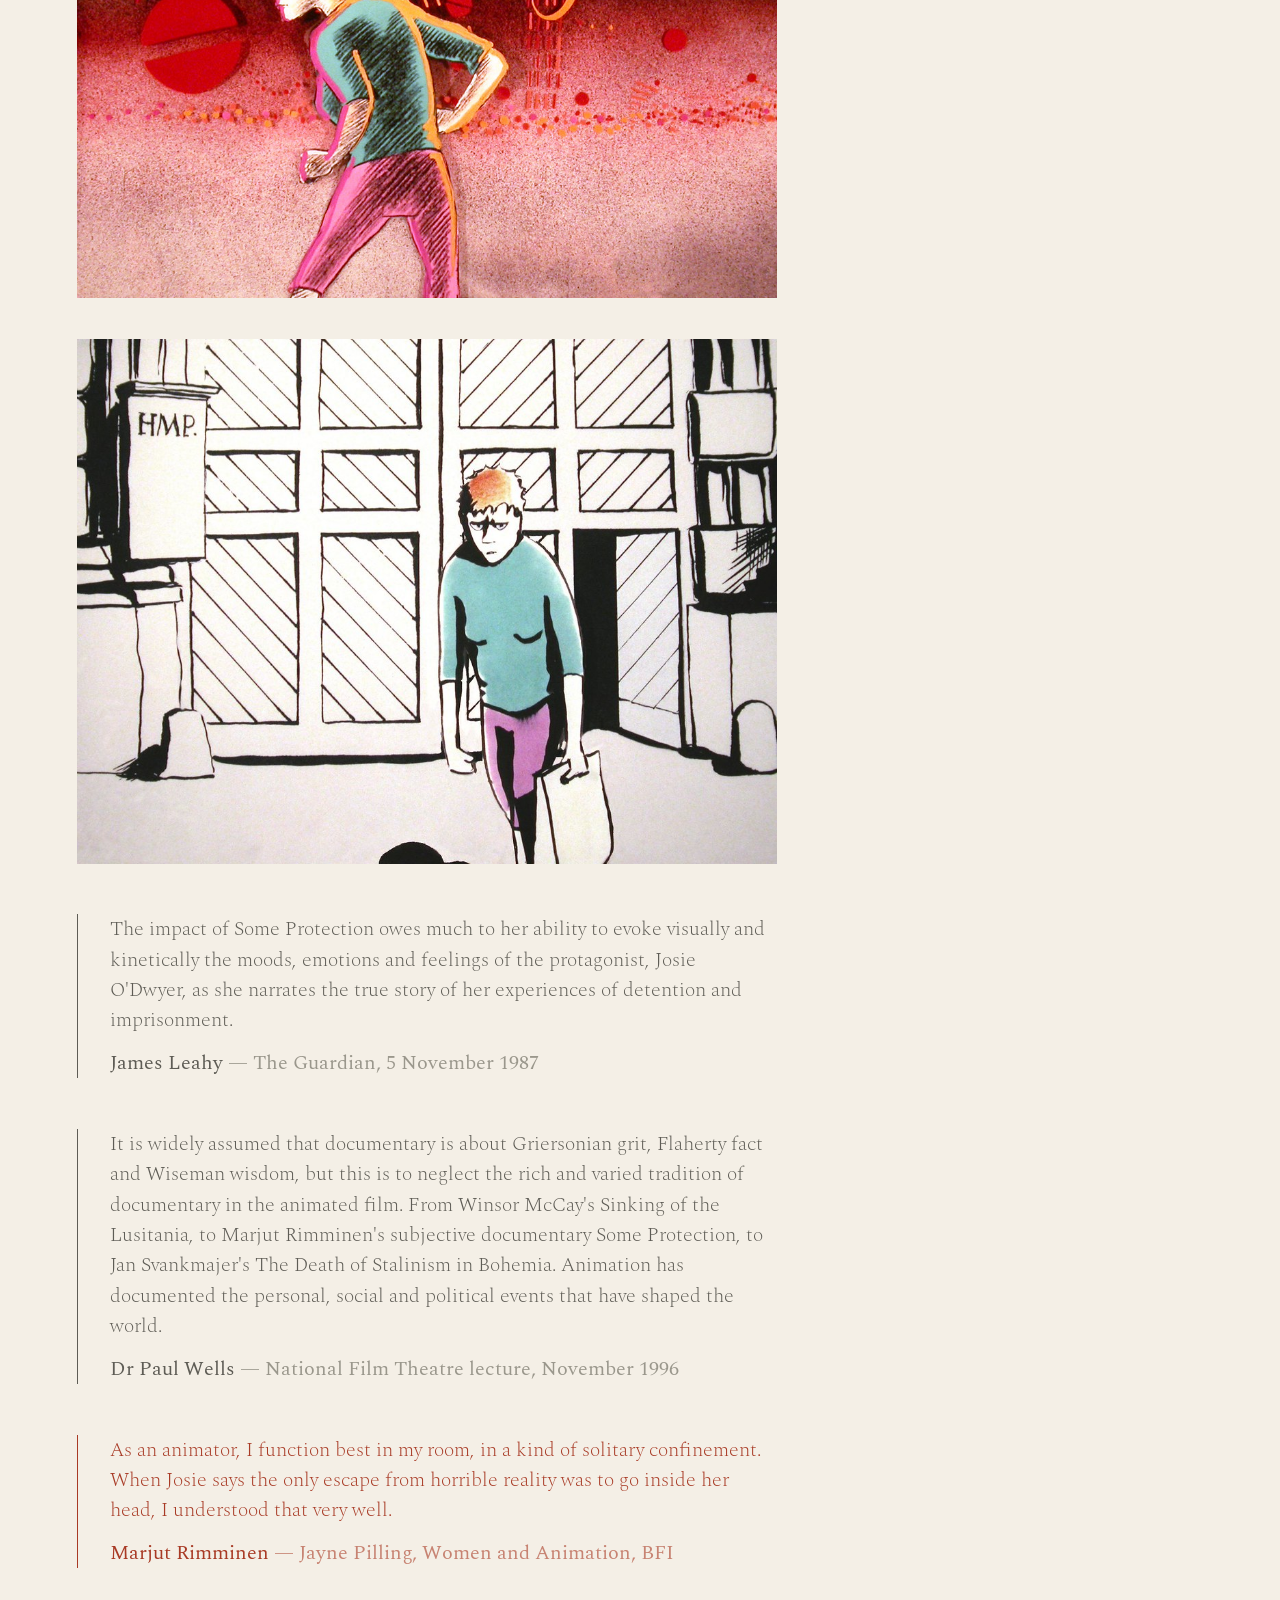
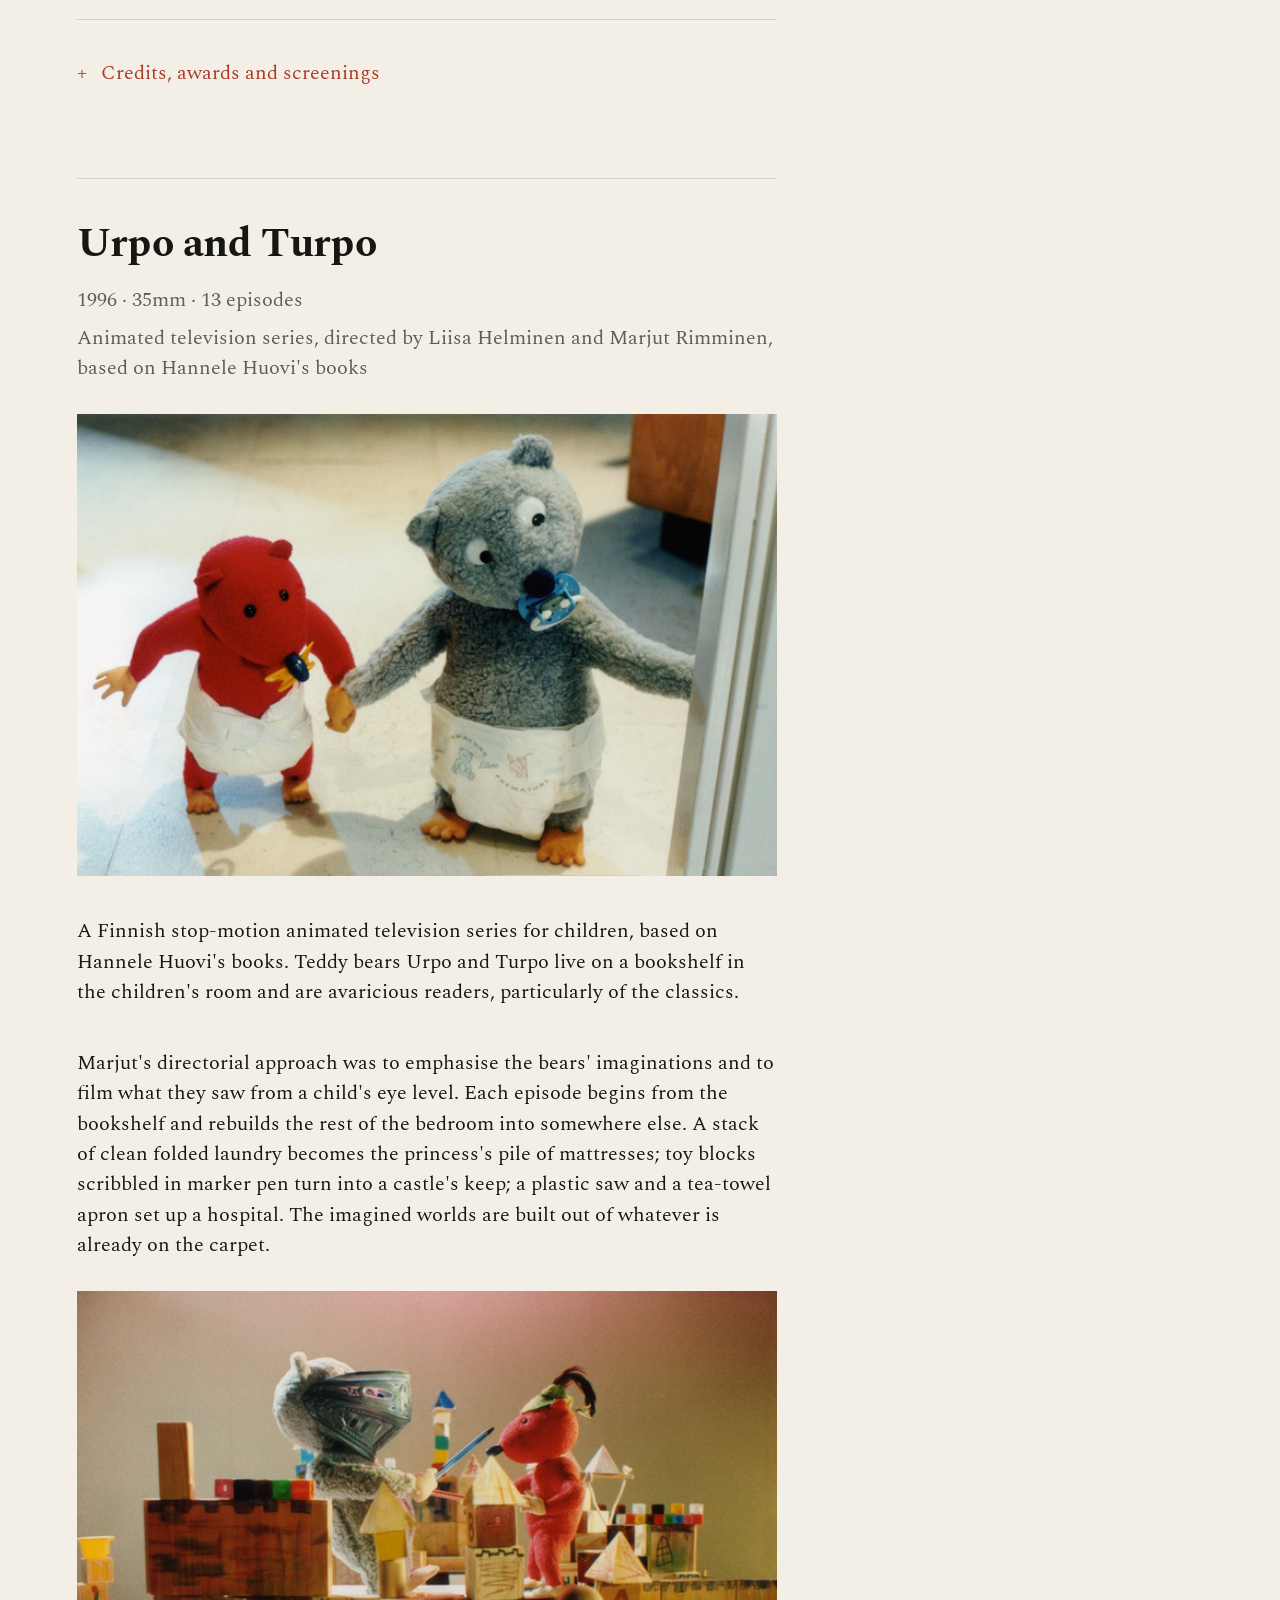
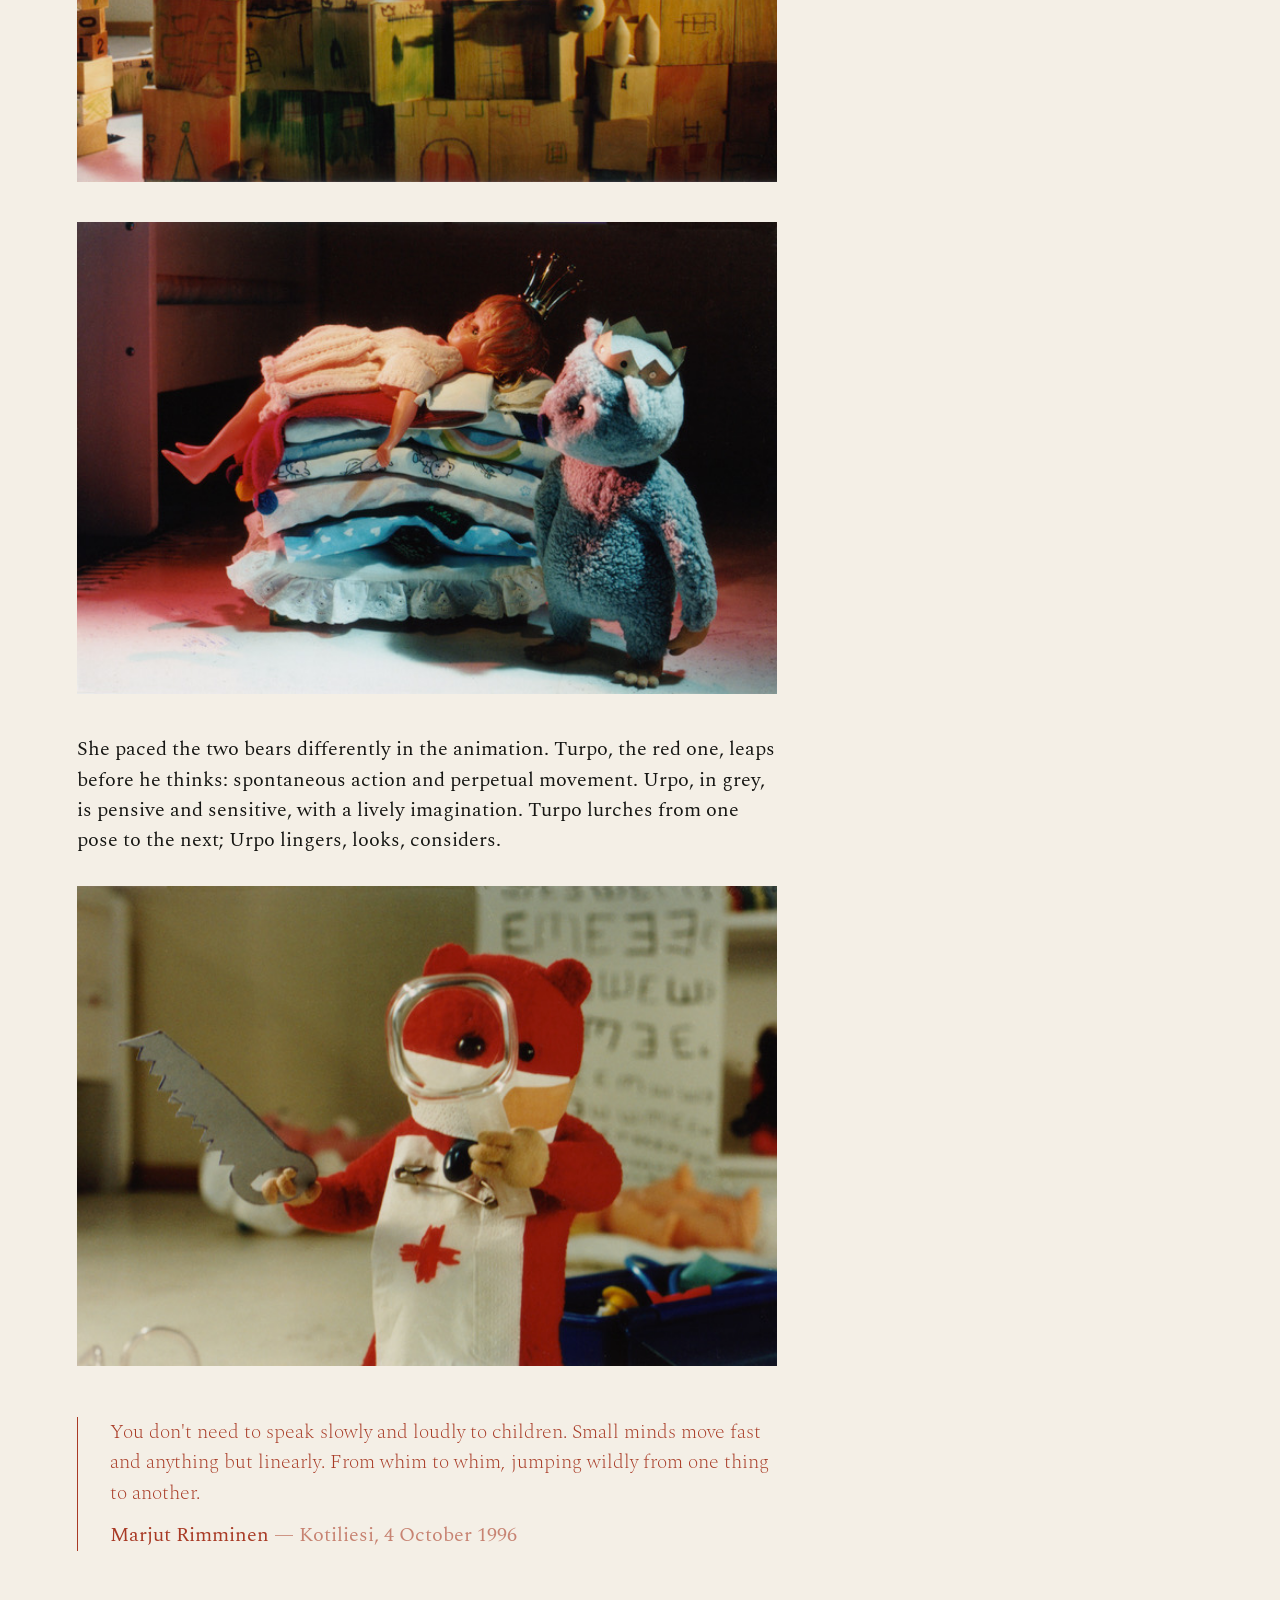
<file: Design/v1/index.html>
<!doctype html>
<html lang="en">
<head>
<meta charset="utf-8">
<meta name="viewport" content="width=device-width, initial-scale=1">
<title>Marjut Rimminen — Animation</title>
<meta name="description" content="Marjut Rimminen — Finnish-born animator and director based in London. Short films, commercials and trailers from 1972 onwards. Awards include the Tampere Grand Prix and Special Jury Prizes at Hiroshima and San Francisco.">
<meta name="author" content="Marjut Rimminen">
<meta name="keywords" content="Marjut Rimminen, animation, Finnish animation, animator, The Stain, Many Happy Returns, Some Protection, Learned by Heart, Tricky Films, Channel 4 animation, mixed-media animation">
<meta name="robots" content="noindex,nofollow">
<link rel="canonical" href="https://timoarnall.github.io/marjutrimminen-website/">

<meta property="og:type" content="website">
<meta property="og:title" content="Marjut Rimminen — Animation">
<meta property="og:description" content="Finnish-born animator and director based in London. Short films, commercials and trailers from 1972 onwards.">
<meta property="og:url" content="https://timoarnall.github.io/marjutrimminen-website/">
<meta property="og:image" content="https://timoarnall.github.io/marjutrimminen-website/Design/v1/images/portrait-studio-bw.jpg">
<meta property="og:image:width" content="4096">
<meta property="og:image:height" content="2399">
<meta property="og:image:alt" content="Marjut Rimminen at her desk in her London studio, surrounded by archive shelves">
<meta property="og:locale" content="en_GB">

<meta name="twitter:card" content="summary_large_image">
<meta name="twitter:title" content="Marjut Rimminen — Animation">
<meta name="twitter:description" content="Finnish-born animator and director based in London. Short films, commercials and trailers from 1972 onwards.">
<meta name="twitter:image" content="https://timoarnall.github.io/marjutrimminen-website/Design/v1/images/portrait-studio-bw.jpg">

<script type="application/ld+json">
{
  "@context": "https://schema.org",
  "@type": "Person",
  "name": "Marjut Rimminen",
  "givenName": "Marjut",
  "familyName": "Rimminen",
  "jobTitle": "Animator and film director",
  "nationality": "Finnish",
  "birthDate": "1944",
  "address": {"@type": "PostalAddress", "addressLocality": "London", "addressCountry": "GB"},
  "alumniOf": {"@type": "CollegeOrUniversity", "name": "Helsinki College of Applied Arts"},
  "url": "https://timoarnall.github.io/marjutrimminen-website/",
  "image": "https://timoarnall.github.io/marjutrimminen-website/Design/v1/images/portrait-studio-bw.jpg",
  "knowsAbout": ["Animation", "Mixed-media animation", "Documentary animation", "Stop-motion animation"]
}
</script>

<link rel="preconnect" href="https://fonts.googleapis.com">
<link rel="preconnect" href="https://fonts.gstatic.com" crossorigin>
<link href="https://fonts.googleapis.com/css2?family=Spectral:wght@200;300;400;700&display=swap" rel="stylesheet">
<link rel="stylesheet" href="styles.css">
</head>
<body>

<header class="masthead">
  <h1 class="wordmark">Marjut Rimminen</h1>
  <p class="strapline">Animation. London and Helsinki.</p>
</header>

<nav class="chapters" aria-label="Sections">
  <ol>
    <li><a href="#films">Short films</a></li>
    <li><a href="#commercials">Commercials</a></li>
    <li><a href="#trailers">Trailers and idents</a></li>
    <li><a href="#exhibitions">Exhibitions</a></li>
    <li><a href="#about">About</a></li>
    <li><a href="#contact">Contact</a></li>
  </ol>
</nav>

<main>

<section id="films" class="films">
  <p class="eyebrow">Short films</p>

  <article id="many-happy-returns" class="film">
    <header>
      <h3 class="film-title">Many Happy Returns</h3>
      <p class="film-meta"><span>1996</span> · <span>16mm / Digibeta</span> · <span>8 minutes</span></p>
    </header>
    <figure class="film-video is-16-9">
      <iframe src="https://player.vimeo.com/video/398310311?dnt=1&byline=0&portrait=0&title=0" loading="lazy" allow="autoplay; fullscreen; picture-in-picture" allowfullscreen title="Many Happy Returns on Vimeo"></iframe>
    </figure>
    <figure class="film-image"><img src="images/many-happy-returns/Many-Happy-Returns-02.jpg" alt="Still from Many Happy Returns" loading="lazy"></figure>
    <p class="lede">The disjointed debris of our childhood state still lurking within our adult consciousness act as a painful, disruptive force. A ghost-like little girl keeps tapping on a woman's consciousness, demanding attention, recalling a traumatic childhood event and thus distorting her experience of the present.</p>
    <p>Paper-mâché puppets, drawn animation, computer animation, and lightly altered live action share the frame. A door slams or a mirror catches a glance, and the present collapses into the past.</p>
    <figure class="film-image"><img src="images/many-happy-returns/Many-Happy-Returns-03.jpg" alt="Still from Many Happy Returns" loading="lazy"></figure>
    <p>Marjut had strabismus as a child, and remembers her mother's distracted, sad way of looking through her. The ghost-like child of the film is a version of that earlier self.</p>
    <blockquote class="pull voice-critic">
      <p>A compelling work which succeeds in subverting conventional definitions of story-telling, animation and cinema.</p>
      <cite>Tampere International Short Film Festival jury <span class="src">— 5 March 1997</span></cite>
    </blockquote>
    <blockquote class="pull voice-critic">
      <p>The animation resurrects the repressed and transparent child and forces the spectators to truly see her, not only with the help of their eyes.</p>
      <cite>Frames Cinema Journal <span class="src">— on the haptic spectatorship of the film</span></cite>
    </blockquote>
    <blockquote class="pull voice-critic">
      <p>It is like a kick in the kidneys.</p>
      <cite>Thomas Basgier <span class="src">— Animation World Network Magazine, 2 July 1997</span></cite>
    </blockquote>
    <blockquote class="pull voice-marjut">
      <p>It was terribly upsetting because you don't get that contact with people. My mother had this very depressed and sad way of looking through you.</p>
      <cite>Marjut Rimminen <span class="src">— on her childhood strabismus, in conversation about the making of the film</span></cite>
    </blockquote>
    <details>
      <summary>Credits, awards and screenings</summary>
      <dl class="credits">
        <dt>Words</dt><dd>Harriett Gilbert</dd>
        <dt>Father and Young Man</dt><dd>Kevin O'Donohoe</dd>
        <dt>Mother and Young Woman</dt><dd>Sarah Strickett</dd>
        <dt>Voices</dt><dd>Anthony May, Melanie Hudson, Camilla Hunsley</dd>
        <dt>Live-action design and production</dt><dd>Daniel Simpson, Adam Cutts, Mark Sewell</dd>
        <dt>Lighting</dt><dd>Layne Comarasawmy</dd>
        <dt>Editing and sound</dt><dd>Tony Fish</dd>
        <dt>Sound and dubbing</dt><dd>Nigel Heath</dd>
        <dt>Digital compositing</dt><dd>Timo Arnall</dd>
        <dt>Director and animator</dt><dd>Marjut Rimminen</dd>
        <dt>Producer</dt><dd>Lee Stork</dd>
        <dt>Production</dt><dd>A Tricky Films production for Channel 4</dd>
        <dt>Distribution</dt><dd>Channel Four International</dd>
      </dl>
      <ul class="awards">
        <li>🏆 <strong>Grand Prix</strong>, 1997 Tampere International Short Film Festival</li>
        <li>🥈 <strong>Second Prize, Best Computer Assisted Animation</strong>, 1997 Los Angeles World Animation Celebration</li>
        <li>🥈 <strong>Jury Special Prize</strong>, 1997 Krakow International Short Film Festival</li>
        <li>🥇 <strong>The Grand Animation Prize</strong>, 1997 Vila do Conde Short Film Festival</li>
        <li>🥇 <strong>First Prize</strong>, 1997 Fantoche International Animation Festival</li>
        <li>🥉 <strong>Honorary Distinction for Best Animation</strong>, 1997 Drama International Short Film Festival</li>
        <li><strong>Finalist</strong>, 1998 British Animation Awards</li>
        <li>🥇 <strong>Directors' Choice Award</strong> for Most Innovative Animation Work, 1998 Images Festival, Toronto</li>
      </ul>
    </details>
  </article>

  <article id="stain" class="film">
    <header>
      <h3 class="film-title">The Stain</h3>
      <p class="film-meta"><span>1991</span> · <span>16mm</span> · <span>11 minutes</span></p>
      <p class="film-collab">A film by Marjut Rimminen and Christine Roche</p>
    </header>
    <figure class="film-video">
      <iframe src="https://player.vimeo.com/video/398311747?dnt=1&byline=0&portrait=0&title=0" loading="lazy" allow="autoplay; fullscreen; picture-in-picture" allowfullscreen title="The Stain on Vimeo"></iframe>
    </figure>
    <figure class="film-image"><img src="images/the-stain/The-Stain05.jpg" alt="Still from The Stain — puppet figures around a dining table" loading="lazy"></figure>
    <p class="lede">Triggered by an actual news item about suicidal octogenarian twins, <em>The Stain</em> is a dark, domestic thriller which uses drawn, puppet, pixilation and live-action animation styles to spin a claustrophobic web of incest and intrigue.</p>
    <figure class="film-image"><img src="images/the-stain/The-Stain07.jpg" alt="Still from The Stain — drawn animation, family scene" loading="lazy"></figure>

    <blockquote class="pull voice-critic">
      <p>An examination of incest and sex abuse within the nuclear family. … The Freudian ability of animators deftly to display the motives behind the mask is one of the great strengths of the form. Animation can handle difficult delicate topics with extraordinary lightness and perception.</p>
      <cite>Jeanette Winterson <span class="src">— Sight and Sound, October 1992</span></cite>
    </blockquote>
    <blockquote class="pull voice-critic">
      <p>An imaginative animated fable about the benefits of family life: envy, incest, murder. With all the sinister simplicity of a tale by Edward Gorey, it is exactly the sort of thing that distributors should be picking up as support for their new features.</p>
      <cite>Waldo Lydecker <span class="src">— Time Out, 31 July 1991</span></cite>
    </blockquote>
    <blockquote class="pull voice-marjut">
      <p>This is a kind of crusade for me. From the very moment I discovered animation, I sensed that it could deal with life's complex issues and be more powerful in it than live action. We receive animation differently. By not being real, animation can seduce the viewer to look at something he rather does not, and reach beyond the eyes, directly to the emotions of the viewer.</p>
      <cite>Marjut Rimminen <span class="src">— Edwin Carels interview, Annecy 1993</span></cite>
    </blockquote>

    <details>
      <summary>Credits, awards and screenings</summary>
      <dl class="credits">
        <dt>Narration</dt><dd>Chrissie Roberts</dd>
        <dt>Words</dt><dd>Harriett Gilbert</dd>
        <dt>Research consultant</dt><dd>Julia Vellacott</dd>
        <dt>Design</dt><dd>Christine Roche</dd>
        <dt>Animation</dt><dd>Marjut Rimminen</dd>
        <dt>Additional animation</dt><dd>Jeff Goldner, Heini Kauppinen</dd>
        <dt>Assistant animators</dt><dd>Gail Walton, Shelley McIntosh, Isabel Radage</dd>
        <dt>Painting</dt><dd>Sarah Strickett, Sam Padget</dd>
        <dt>Checking</dt><dd>Debra Thaine</dd>
        <dt>Set construction and electrician</dt><dd>Dick Arnall</dd>
        <dt>Silversmith</dt><dd>Pierre Marchand</dd>
        <dt>Rostrum camera</dt><dd>Heather Reader at Bob Godfrey Films</dd>
        <dt>Lighting and camera</dt><dd>Cathy Greenhalgh</dd>
        <dt>Editing and sound</dt><dd>Tony Fish, Peter Hearn at Picturehead Productions</dd>
        <dt>Dubbing mixer</dt><dd>Ian Selwyn at Studio Sound</dd>
        <dt>Music</dt><dd>Dick Heckstall-Smith, Dave Moore, Verdi, Schumann</dd>
        <dt>Producer</dt><dd>Orly Yadin</dd>
        <dt>Production</dt><dd>A Smoothcloud Production for Channel Four Television</dd>
        <dt>Distribution</dt><dd>Channel Four International</dd>
      </dl>
      <ul class="awards">
        <li>🥈 <strong>Special Jury Prize</strong>, 1992 Hiroshima International Animation Festival</li>
        <li>🥈 <strong>Special Jury Prize</strong>, 1992 San Francisco International Film Festival</li>
      </ul>
    </details>
  </article>

  <article id="learned-by-heart" class="film">
    <header>
      <h3 class="film-title">Learned by Heart <span class="film-title-alt">/ Sydämeen kätketty</span></h3>
      <p class="film-meta"><span>2007</span> · <span>Documentary animation</span> · <span>29 minutes</span></p>
      <p class="film-collab">A film by Marjut Rimminen and Päivi Takala</p>
    </header>
    <figure class="film-video">
      <iframe src="https://player.vimeo.com/video/398306915?dnt=1&byline=0&portrait=0&title=0" loading="lazy" allow="autoplay; fullscreen; picture-in-picture" allowfullscreen title="Learned by Heart on Vimeo"></iframe>
    </figure>
    <p class="film-video-note">Password: <em>Marjut</em>. The film contains material with rights restrictions.</p>
    <figure class="film-image"><img src="images/learned-by-heart/Learned-by-Heart-1_01.jpg" alt="Still from Learned by Heart — vintage wedding photograph" loading="lazy"></figure>
    <p class="lede">Finland emerged from the Second World War in a schizophrenic state, having survived two wars against the Soviet Union with her independence intact, but having officially come out on the losing side. The film explores post-war adjustment in five episodes, examining how fathers struggled with civilian life after combat while mothers took control of household organisation.</p>
    <figure class="film-image"><img src="images/learned-by-heart/Learned-by-Heart-4-31.jpg" alt="Still from Learned by Heart — anti-Vietnam protest" loading="lazy"></figure>
    <blockquote class="pull voice-critic">
      <p>A charged and deeply personal creative collaboration with composer and co-director Päivi Takala that steps unflinchingly into the charged territory of generational relations, historical amnesia and the secret agendas of the human heart.</p>
      <cite>Mark Webber <span class="src">— Secret Cinema, March 2007</span></cite>
    </blockquote>
    <figure class="film-image"><img src="images/learned-by-heart/Learned-by-Heart-4-50.jpg" alt="Still from Learned by Heart — figure walking in snow with handwritten text" loading="lazy"></figure>
    <details>
      <summary>Credits, awards and screenings</summary>
      <dl class="credits">
        <dt>Screenplay</dt><dd>Marjut Rimminen, Päivi Takala</dd>
        <dt>Direction</dt><dd>Marjut Rimminen, Päivi Takala</dd>
        <dt>Cinematography</dt><dd>Marjut Rimminen, Kari Sohlberg</dd>
        <dt>Editing</dt><dd>Tony Fish</dd>
        <dt>Sound</dt><dd>Patrick Boullenger, Päivi Takala</dd>
        <dt>Music</dt><dd>Päivi Takala</dd>
        <dt>Producer</dt><dd>Anna-Kaisa Sukura for Soundsgood Productions Oy</dd>
        <dt>Executive producer</dt><dd>Päivi Takala for Soundsgood Productions Oy</dd>
        <dt>Broadcast</dt><dd>YLE</dd>
      </dl>
      <ul class="awards">
        <li><strong>International Premiere</strong>, 2007 IDFA — International Documentary Film Festival Amsterdam</li>
      </ul>
    </details>
  </article>

  <article id="some-protection" class="film">
    <header>
      <h3 class="film-title">Some Protection</h3>
      <p class="film-meta"><span>1987</span> · <span>16mm</span> · <span>9 minutes</span></p>
      <p class="film-collab">Part of <em>Blind Justice</em>, a four-part Channel 4 series on women and the law</p>
    </header>
    <figure class="film-video">
      <iframe src="https://player.vimeo.com/video/398308714?dnt=1&byline=0&portrait=0&title=0" loading="lazy" allow="autoplay; fullscreen; picture-in-picture" allowfullscreen title="Some Protection on Vimeo"></iframe>
    </figure>
    <figure class="film-image"><img src="images/some-protection/sp-prison-cell.jpg" alt="Still from Some Protection — prison cell" loading="lazy"></figure>
    <p class="lede">An animated documentary based on the true story of Josie O'Dwyer, with her own voice as personal commentary. The film shows the devastating effect that detention and imprisonment have on young girls who are sent in "for their own protection".</p>
    <figure class="film-image"><img src="images/some-protection/sp-fairground.jpg" alt="Still from Some Protection — Josie outside the prison" loading="lazy"></figure>
    <figure class="film-image"><img src="images/some-protection/sp-hmp-gates.jpg" alt="Still from Some Protection — HMP gates" loading="lazy"></figure>

    <blockquote class="pull voice-critic">
      <p>The impact of <em>Some Protection</em> owes much to her ability to evoke visually and kinetically the moods, emotions and feelings of the protagonist, Josie O'Dwyer, as she narrates the true story of her experiences of detention and imprisonment.</p>
      <cite>James Leahy <span class="src">— The Guardian, 5 November 1987</span></cite>
    </blockquote>
    <blockquote class="pull voice-critic">
      <p>It is widely assumed that documentary is about Griersonian grit, Flaherty fact and Wiseman wisdom, but this is to neglect the rich and varied tradition of documentary in the animated film. From Winsor McCay's <em>Sinking of the Lusitania</em>, to Marjut Rimminen's subjective documentary <em>Some Protection</em>, to Jan Svankmajer's <em>The Death of Stalinism in Bohemia</em>. Animation has documented the personal, social and political events that have shaped the world.</p>
      <cite>Dr Paul Wells <span class="src">— National Film Theatre lecture, November 1996</span></cite>
    </blockquote>
    <blockquote class="pull voice-marjut">
      <p>As an animator, I function best in my room, in a kind of solitary confinement. When Josie says the only escape from horrible reality was to go inside her head, I understood that very well.</p>
      <cite>Marjut Rimminen <span class="src">— Jayne Pilling, Women and Animation, BFI</span></cite>
    </blockquote>

    <details>
      <summary>Credits, awards and screenings</summary>
      <dl class="credits">
        <dt>Research</dt><dd>Gail Pearce</dd>
        <dt>Design and animation</dt><dd>Marjut Rimminen</dd>
        <dt>Assistant animation</dt><dd>Kathleen Houston</dd>
        <dt>Painting</dt><dd>Adrian Kern, Vanessa Luther-Smith, Stoney Parsons, Debra Thaine</dd>
        <dt>Rostrum camera</dt><dd>Heather Reader</dd>
        <dt>Editing and sound</dt><dd>Picturehead Production</dd>
        <dt>Narration</dt><dd>Josie O'Dwyer</dd>
        <dt>Voices</dt><dd>David Goodland, Jaqueline Holborough, Josie O'Dwyer</dd>
        <dt>Director</dt><dd>Marjut Rimminen</dd>
        <dt>Producer</dt><dd>Orly Yadin</dd>
        <dt>Production</dt><dd>A Smoothcloud Production for Channel Four Television</dd>
      </dl>
      <ul class="awards">
        <li><strong>Finalist — Best Film</strong>, 1988 British Animation Awards</li>
        <li><strong>Finalist — Best Sound Track</strong>, 1988 British Animation Awards</li>
      </ul>
    </details>
  </article>

  <article id="urpo-turpo" class="film">
    <header>
      <h3 class="film-title">Urpo and Turpo</h3>
      <p class="film-meta"><span>1996</span> · <span>35mm</span> · <span>13 episodes</span></p>
      <p class="film-collab">Animated television series, directed by Liisa Helminen and Marjut Rimminen, based on Hannele Huovi's books</p>
    </header>
    <figure class="film-image"><img src="images/urpo-turpo/UT-02.jpg" alt="Still from Urpo and Turpo — Turpo (red) and Urpo (grey) standing side by side in their nappies" loading="lazy"></figure>
    <p class="lede">A Finnish stop-motion animated television series for children, based on Hannele Huovi's books. Teddy bears Urpo and Turpo live on a bookshelf in the children's room and are avaricious readers, particularly of the classics.</p>

    <p>Marjut's directorial approach was to emphasise the bears' imaginations and to film what they saw from a child's eye level. Each episode begins from the bookshelf and rebuilds the rest of the bedroom into somewhere else. A stack of clean folded laundry becomes the princess's pile of mattresses; toy blocks scribbled in marker pen turn into a castle's keep; a plastic saw and a tea-towel apron set up a hospital. The imagined worlds are built out of whatever is already on the carpet.</p>

    <figure class="film-image"><img src="images/urpo-turpo/UT-03.jpg" alt="Still from Urpo and Turpo — the bears playing knights atop a castle made from drawn-on wooden blocks" loading="lazy"></figure>
    <figure class="film-image"><img src="images/urpo-turpo/UT-08.jpg" alt="Still from Urpo and Turpo — Urpo beside a stack of folded laundry that has become the princess's mattresses" loading="lazy"></figure>

    <p>She paced the two bears differently in the animation. Turpo, the red one, leaps before he thinks: spontaneous action and perpetual movement. Urpo, in grey, is pensive and sensitive, with a lively imagination. Turpo lurches from one pose to the next; Urpo lingers, looks, considers.</p>

    <figure class="film-image"><img src="images/urpo-turpo/UT-01.jpg" alt="Still from Urpo and Turpo — Turpo in a surgeon's mask wielding a toy saw" loading="lazy"></figure>

    <blockquote class="pull voice-marjut">
      <p>You don't need to speak slowly and loudly to children. Small minds move fast and anything but linearly. From whim to whim, jumping wildly from one thing to another.</p>
      <cite>Marjut Rimminen <span class="src">— Kotiliesi, 4 October 1996</span></cite>
    </blockquote>
    <blockquote class="pull voice-critic">
      <p>Urpo and Turpo are without a doubt Finland's funniest bears. Children, adults and critics alike fell in love first with the books and then with the autumn animated series. For animator Marjut Rimminen, the series was a new challenge.</p>
      <cite>Kirsi Riipinen <span class="src">— Kotiliesi, 4 October 1996</span></cite>
    </blockquote>
    <blockquote class="pull voice-critic">
      <p>Urpo and Turpo, better than <em>Toy Story</em>.</p>
      <cite>Ilta Sanomat <span class="src">— film review, 1996</span></cite>
    </blockquote>
  </article>

  <article id="not-feminist" class="film">
    <header>
      <h3 class="film-title">I'm not a Feminist, but…</h3>
      <p class="film-meta"><span>1986</span> · <span>35mm</span> · <span>7 minutes</span></p>
      <p class="film-collab">Adapted from the cartoons and drawings of Christine Roche</p>
    </header>
    <figure class="film-video">
      <iframe src="https://player.vimeo.com/video/1030829914?dnt=1&byline=0&portrait=0&title=0" loading="lazy" allow="autoplay; fullscreen; picture-in-picture" allowfullscreen title="I'm not a Feminist, but… on Vimeo"></iframe>
    </figure>
    <figure class="film-image"><img src="images/not-feminist/feminist-cinenova.jpg" alt="Still from I'm not a Feminist, but…" loading="lazy"></figure>
    <p class="lede">Watch out: if you insist on saying "I'm not a Feminist, but…", then you may well find yourself pushing the old man over the edge or behind the sofa, as the case may be.</p>

    <blockquote class="pull voice-critic">
      <p>Rimminen's feminism has a playful and ironic element to it; her films show just how possible it is to combine critical cinema and entertainment.</p>
      <cite>Ulrich Wegenast <span class="src">— Trickfilm Festival Stuttgart retrospective, April 1998</span></cite>
    </blockquote>

    <details>
      <summary>Credits, awards and screenings</summary>
      <dl class="credits">
        <dt>Animation</dt><dd>Marjut Rimminen</dd>
        <dt>Additional animation</dt><dd>Jeff Goldner, Spud Houston</dd>
        <dt>Tracing</dt><dd>Gail Pearce, Christine Dawe, Russel Murch, Christine Roche</dd>
        <dt>Painting</dt><dd>Debra Thaine, Denise Hambry, Stoney Parsons, Chris Rayment, Tessa Sheridan</dd>
        <dt>Rostrum camera</dt><dd>Cartoon Camera Co, Wolff Productions, Begonia Tamarit</dd>
        <dt>Editing and sound</dt><dd>Charlotte Evans</dd>
        <dt>Voices</dt><dd>Glynis Brooks, David Tate, Anita West</dd>
        <dt>Music</dt><dd>Composed and performed by Dick Heckstall-Smith and Dave Moore. Sung by Lorna Rowe and Tracy King.</dd>
        <dt>Director</dt><dd>Marjut Rimminen</dd>
        <dt>Producer</dt><dd>Dick Arnall</dd>
        <dt>Production</dt><dd>A Marjut Rimminen Animation production in association with Channel Four Television</dd>
      </dl>
      <ul class="awards">
        <li>🥈 <strong>Special Jury Prize</strong>, 1986 Cinanima International Animation Festival, Portugal</li>
      </ul>
    </details>
  </article>

  <article id="trip-eternity" class="film">
    <header>
      <h3 class="film-title">Trip to Eternity <span class="film-title-alt">/ Matka iankaikkisuuteen</span></h3>
      <p class="film-meta"><span>1972</span> · <span>16mm</span> · <span>2 minutes</span></p>
      <p class="film-collab">A film by Marjut and Sakari Rimminen</p>
    </header>
    <p class="lede">An actor is prepared for the final shot in this pastiche of filmmaking. A macabre comedy sketch by sister and brother.</p>
    <details>
      <summary>Credits, awards and screenings</summary>
      <dl class="credits">
        <dt>Direction, design, animation, painting, camera, editing, sound</dt><dd>Marjut and Sakari Rimminen — every role on the film attributed jointly in the original credits</dd>
        <dt>Production</dt><dd>A Rimminen and Rimminen production for YLE and Suomen elokuvasäätiö</dd>
        <dt>Distribution</dt><dd>Elokuvakontakti</dd>
      </dl>
      <ul class="awards">
        <li>🥉 <strong>Honourable Mention</strong>, 1973 Lübeck Film Festival</li>
      </ul>
    </details>
  </article>

  <article id="bridge" class="film">
    <header>
      <h3 class="film-title">The Bridge <span class="film-title-alt">/ Silta</span></h3>
      <p class="film-meta"><span>1982</span> · <span>35mm</span> · <span>8 minutes 43 seconds</span></p>
    </header>
    <p class="lede">A man and a woman engage in a desperate battle between gloom and hope.</p>
    <blockquote class="pull voice-critic">
      <p><em>The Bridge</em> by Marjut Rimminen is one of the finest Finnish animations through decades. It is a satire of war and peace, of optimism and pessimism. It explores the limitations of our reality with black humour. It is about the struggle between hope and despair, that neither of them wins, but life goes on.</p>
      <cite>Tampere Film Festival 1998 retrospective</cite>
    </blockquote>
    <details>
      <summary>Credits, awards and screenings</summary>
      <dl class="credits">
        <dt>Script, design, animation, direction</dt><dd>Marjut Rimminen</dd>
        <dt>Editing</dt><dd>Oskari Viskari</dd>
        <dt>Rostrum camera</dt><dd>Lauri Pitkänen</dd>
        <dt>Music</dt><dd>Joe Davidow</dd>
        <dt>Producer</dt><dd>Mikael Wahlforss</dd>
        <dt>Production</dt><dd>Epidem</dd>
        <dt>Financed by</dt><dd>YLE, Swedish Radio, Suomen elokuvasäätiö</dd>
      </dl>
      <ul class="awards">
        <li>🏅 <strong>Valtion laatutuki</strong>, 1983 — Finnish State Quality Grant</li>
      </ul>
    </details>
  </article>

  <article id="frog-king" class="film">
    <header>
      <h3 class="film-title">The Frog King</h3>
      <p class="film-meta"><span>1989</span> · <span>35mm</span> · <span>7 minutes</span></p>
    </header>
    <p class="lede">Marjut's interpretation of the Brothers Grimm tale. One of thirteen shorts in ITV's <em>Magic Mirror</em> anthology, produced by Ragdoll for Kellogg's and broadcast in December 1989.</p>
    <details>
      <summary>Credits, awards and screenings</summary>
      <dl class="credits">
        <dt>Script</dt><dd>Simon Bent</dd>
        <dt>Design and animation</dt><dd>Marjut Rimminen</dd>
        <dt>Additional animation</dt><dd>Jeff Goldner, Kathleen Houston, Sarah Vincent</dd>
        <dt>Assistant animators</dt><dd>Vanessa Luther-Smith, Caroline Cole</dd>
        <dt>Painting</dt><dd>Heini Kauppinen, Susan Edwards, Sheila Eaton</dd>
        <dt>Checking</dt><dd>Stoney Parsons</dd>
        <dt>Rostrum camera</dt><dd>Heather Reader</dd>
        <dt>Editing and sound</dt><dd>Picturehead Productions</dd>
        <dt>Voices</dt><dd>Denise Bryer, Peter Hawkins</dd>
        <dt>Director</dt><dd>Marjut Rimminen</dd>
        <dt>Producer</dt><dd>Ragdoll Productions for Kellogg's</dd>
      </dl>
      <ul class="awards">
        <li>🥇 <strong>Winner</strong>, 1989 Magic Mirror animated fairytale competition (Kellogg's / ITV)</li>
      </ul>
    </details>
  </article>

  <article id="absolut" class="film">
    <header>
      <h3 class="film-title">Absolut Marjut Rimminen</h3>
      <p class="film-meta"><span>1996</span> · <span>BetaSP</span> · <span>2 minutes</span></p>
    </header>
    <p class="lede">Part of the Absolut Panushka Experimental Animation Website. Twenty-four animators were each asked to interpret the classic Absolut bottle silhouette in their own distinctive styles, ten seconds each. The first website on the Internet to exhibit experimental animation. <em>Absolut Marjut Rimminen</em> is an edited compilation of all the experiments she made for it.</p>
    <details>
      <summary>Credits, awards and screenings</summary>
      <dl class="credits">
        <dt>Animation, compositing, direction</dt><dd>Marjut Rimminen</dd>
        <dt>Editing</dt><dd>Tamara MacLachlan</dd>
        <dt>Producer</dt><dd>Debra Callabresi</dd>
        <dt>Production</dt><dd>Troons Ltd</dd>
        <dt>Client</dt><dd>Absolut Vodka</dd>
      </dl>
      <ul class="awards">
        <li>🥇 <strong>Joop Geesink Prize</strong> for Best Campaign, 1996 Holland Animation Film Festival, Utrecht</li>
        <li>🥇 <strong>Best Animation Produced for the Internet</strong>, 1997 Los Angeles World Animation Celebration</li>
        <li><strong>Cool Design Award finalist</strong>, 1997 Cool Site of the Year</li>
        <li>🥉 <strong>Honourable Mention</strong>, 1997 Communications Art Interactive Design Annual</li>
      </ul>
    </details>
  </article>

  <article id="mixed-feelings" class="film">
    <header>
      <h3 class="film-title">Mixed Feelings</h3>
      <p class="film-meta"><span>1998</span> · <span>BetaSP</span> · <span>4 × 3 minutes</span></p>
      <p class="film-collab">Episodes "Virginia" and "Anita", directed by Marjut Rimminen and Gillian Lacey</p>
    </header>
    <p class="lede">A series of four programmes for Channel 4's <em>Whose Choice?</em> season, commemorating thirty years since the change of the abortion law in England. Virginia's and Anita's stories are the first two of four personal accounts of different experiences of abortion.</p>
    <details>
      <summary>Credits, awards and screenings</summary>
      <dl class="credits">
        <dt>Researcher</dt><dd>Rachel Bailey</dd>
        <dt>Production manager</dt><dd>Nicolette Howard</dd>
        <dt>Camera</dt><dd>Terry Flaxton</dd>
        <dt>Sound</dt><dd>Jonathan Enkel</dd>
        <dt>Dubbing mixer</dt><dd>George Foulgham</dd>
        <dt>Composers</dt><dd>Sue Herrod, Mieko Shimizu</dd>
        <dt>Digital compositing</dt><dd>Timo Arnall, Marjut Rimminen</dd>
        <dt>Editing</dt><dd>Tamara MacLachlan</dd>
        <dt>Direction</dt><dd>Marjut Rimminen</dd>
        <dt>Producer</dt><dd>Marilyn Milgrom</dd>
        <dt>Production</dt><dd>An APT production for Channel 4</dd>
        <dt>Distribution</dt><dd>Channel Four International</dd>
      </dl>
    </details>
  </article>

  <article id="unicef" class="film">
    <header>
      <h3 class="film-title">Unicef AIDS Red Ribbon</h3>
      <p class="film-meta"><span>2001</span> · <span>Digibeta</span> · <span>1 minute 10 seconds</span></p>
    </header>
    <p class="lede">Young adults on a tightrope, balancing their sexual activity with the threat of AIDS / HIV. Part of the UNICEF Anijam project, with fourteen animators each contributing a piece.</p>
    <details>
      <summary>Credits, awards and screenings</summary>
      <dl class="credits">
        <dt>Script</dt><dd>Christine Roche and Marjut Rimminen</dd>
        <dt>Design</dt><dd>Christine Roche</dd>
        <dt>Animation</dt><dd>Marjut Rimminen</dd>
        <dt>Digital compositing</dt><dd>Timo Arnall</dd>
        <dt>Editing</dt><dd>Tony Fish</dd>
        <dt>Sound</dt><dd>Hackenbacker</dd>
        <dt>Music</dt><dd>Connect 2 Music</dd>
        <dt>Director</dt><dd>Marjut Rimminen</dd>
        <dt>Producer</dt><dd>Mikael Wahlforss</dd>
        <dt>Production</dt><dd>A Tricky Films Production for Epidem ZOT</dd>
        <dt>Commissioned by</dt><dd>UNICEF</dd>
      </dl>
    </details>
  </article>

</section>

<section id="commercials" class="commercials">
  <p class="eyebrow">Commercials, 1972–2001</p>
  <h2 class="chapter-title">Selected commercials</h2>
  <p class="chapter-intro">Marjut has directed and animated television commercials in Finland and the UK since 1972, over thirty years of work across more than forty productions. She is widely recognised as the most internationally awarded Finnish animator working in advertising.</p>

  <article id="vivante" class="film">
    <header>
      <h3 class="film-title">Vivante</h3>
      <p class="film-meta"><span>1972</span> · <span>30 seconds</span></p>
      <p class="film-collab">Bathroom cosmetics by Berner. Marjut's first commercial.</p>
    </header>
    <figure class="film-image"><img src="images/vivante/vivante-couple-bath.jpg" alt="Vivante still — a woman and a man sharing a bubble bath" loading="lazy"></figure>
    <p class="lede">A 30-second ode to a bubble bath. Banned by Finnish television for the "merry exposure of a girl sharing her bath with a man". Won Best Commercial at Zagreb 1972, beating Preston Blair and Geoff Dunbar. The award led directly to the move to London.</p>

    <p>Marjut had a Kulttuurirahasto grant to study animation abroad, but her career as an art director in Helsinki had taken off so fast she could never get away. The summer of 1970 finally got her to the Mamaia film festival in Romania, where she sat through morning-to-late-night animation screenings and met the British animation producer Dick Arnall.</p>

    <blockquote class="pull voice-marjut">
      <p>I got very inspired, sat in the festival from morning screenings till late shows, and got a high-dose injection of animation straight to my brain. I could see what makes animation special, and also what were the worn-out and conventional approaches. I also met Dick, the love of my life, in the festival, and the Vivante commercial was a result of these exciting experiences.</p>
      <cite>Marjut Rimminen <span class="src">— on Mamaia 1970</span></cite>
    </blockquote>

    <p>A few months later, in the Kauppatori cafe in Helsinki, Marjut bumped into Lemmikki Nenonen, a commercials director who had been asked to make a TV spot for Berner's Vivante bath cosmetics but couldn't find an idea.</p>

    <blockquote class="pull voice-marjut">
      <p>I suggested animation, and having a man and a woman sharing a bath together (something that Dick and I indulged in). I promised to draw some sketches.</p>
      <cite>Marjut Rimminen</cite>
    </blockquote>

    <figure class="film-image"><img src="images/vivante/vivante-bath-tube.jpg" alt="Vivante still — woman in the bath holding a Vivante tube" loading="lazy"></figure>

    <p>Berner liked the sketches and approved three months of production time. The first line test was terrible: the bath tub had been redrawn on every cel, and the picture juddered as if floating in a heavy storm. That is how Marjut learned to put things on layers.</p>

    <p>When the commercial was finished, Mainos TV banned it for being too risque. The Lintas / Womena agency had faith in the project and entered it into Klaffikilpailu, Finland's annual best-commercials competition, where Vivante won an award. The following spring she sent it to Zagreb, where it took the Grand Prix for best commercial, beating spots by Preston Blair and Geoff Dunbar. After that Mainos TV changed its mind and put it on air.</p>

    <blockquote class="pull voice-critic">
      <p>Even a sponsor less flexible than the alphabet can still produce delicate pleasures, as the prizewinner for the best commercial proved. Marjut Rimminen's <em>Vivante</em>, a 30-second ode to a bubble bath, has been banned by Finnish television for its merry exposure of a girl sharing her bath with a man. Instead it now delights cinema audiences — and wins festival prizes.</p>
      <cite>Derek Hill <span class="src">— The Times, on Zagreb 1972</span></cite>
    </blockquote>

    <figure class="film-image"><img src="images/vivante/vivante-tubes-three.jpg" alt="Vivante still — woman in the bath with three product tubes lined up alongside" loading="lazy"></figure>

    <p>The year after Zagreb, at Annecy 1973, Lee Mishkin invited Marjut to come and work at Halas & Batchelor in London. A few months later, at Cannes, Dereck Younghusband — also from Halas & Batchelor — sent his boss a telegram from the festival cafe: "Are there any Finns around, and does anybody know Marjut Rimminen? She is invited to work in London." Marjut moved to London in autumn 1974 and has been there ever since.</p>

    <figure class="film-image"><img src="images/vivante/vivante-shower-products.jpg" alt="Vivante still — shower scene with three Vivante product tubes" loading="lazy"></figure>

    <details>
      <summary>Credits, awards and screenings</summary>
      <dl class="credits">
        <dt>Direction, design, animation</dt><dd>Marjut Rimminen</dd>
        <dt>Client</dt><dd>Berner</dd>
        <dt>Agency</dt><dd>Lintas / Womena Advertising</dd>
      </dl>
      <ul class="awards">
        <li>🥇 <strong>Best Animated Commercial</strong>, 1972 Zagreb World Animation Festival</li>
        <li>🥈 <strong>Hopeaklaffi</strong>, 1972 — Finland's silver award for advertising film</li>
      </ul>
    </details>
  </article>

  <p class="eyebrow commercials-list-eyebrow">More commercials</p>
  <ul class="commercials-list">
    <li><strong>Enstex</strong> <span class="year">1980</span> — Reima / Ervaco. <em>🥈 Hopeaklaffi 1980.</em></li>
    <li><strong>White Cap</strong> <span class="year">1983</span> — Marli. <em>🥈 Hopeaklaffi 1983 · 🏅 Personal Achievement, Finnish Advertising Film Competition 1983 · Finalist, New York Film and TV Festival 1984.</em></li>
    <li><strong>Mehukatti</strong> — Marli / Tehomainos. <em>🥈 Hopeaklaffi.</em></li>
    <li><strong>UPO Tehokarhut</strong> — UPO / Creator. <em>🥉 Honourable Mention, Vuoden Huiput.</em></li>
    <li><strong>Nokian NRV — Kastemato</strong> — Nokia / PHS. <em>🥇 Best Seconds of the Month · 🥇 Epica Awards Gold Medal.</em></li>
    <li><strong>Take and Bake Pizza</strong> — HK / Publicis-Törmä.</li>
    <li><strong>Hovi — peilit</strong> — Valio / SEK and Grey.</li>
    <li><strong>Sunnuntai — Pullapoika</strong> — Raisio / Publicis.</li>
    <li><strong>Pomppis — leipuri</strong> — Kotileipomot / Särkkä.</li>
    <li><strong>La Gala — tankarunot</strong> — Valio / Creator-Grey.</li>
    <li><strong>Hui Kauhistus</strong> — Valio / PHS, design by Mauri Kunnas.</li>
    <li><strong>Madame</strong> — A-lehdet / Creator-Grey.</li>
    <li><strong>Teitten Ritari</strong> — Liikenneturva / Vega, design by Christine Roche.</li>
    <li><strong>Visa Card</strong> — Luottokunta / Turkama.</li>
    <li><strong>Postipankki — Menuetti</strong> — Postipankki.</li>
    <li><strong>Postipankki — Laskuja, laskuja</strong> — Postipankki / Creator.</li>
    <li><strong>Joke</strong> — Valio / Creator-Gray.</li>
    <li><strong>Picnic</strong> — Creator.</li>
    <li><strong>Coldrex</strong> — Whintrop / Goodwill.</li>
    <li><strong>Bubbis</strong> — McCann-Erickson.</li>
    <li><strong>Marianne</strong> — Chymos.</li>
    <li><strong>Fennia — kotipiirivakuutus</strong> — Fennia.</li>
    <li><strong>Serto</strong> — Serto / Finnad.</li>
    <li><strong>Kellogg — bran cereals</strong> — Kellogg Company / Taucher.</li>
    <li><strong>Tetra Pak</strong> — Tetra Pak / Wunderman Cato Johnson.</li>
    <li><strong>Maps (Kartat)</strong> — Maamittaushallitus / Kauppamainos.</li>
    <li><strong>UPO weather, laundry, allergy spots</strong> — UPO / Creator.</li>
    <li><strong>Kulinaari</strong> — Paulig / SEK and Gray.</li>
    <li><strong>OL detergents</strong> — Konsepti.</li>
    <li><strong>Vitaplus</strong> — Indal / Womena.</li>
    <li><strong>Yaxa</strong>.</li>
    <li><strong>SIPS — Sleeping Beauty / Little Red Riding Hood</strong> — Tehomainos.</li>
    <li><strong>Hermesetas</strong> — Seitsenmainos.</li>
    <li><strong>Wolz</strong>.</li>
    <li><strong>Hi-Invite</strong>.</li>
    <li><strong>Formia</strong>.</li>
    <li><strong>Kunnox</strong>.</li>
    <li><strong>Valintatalo — Kotkan Ruusu / Hyvä tyttö</strong> — Valintatalo.</li>
    <li><strong>13–19 — Kun iho huutaa apua</strong> — Womena.</li>
  </ul>

  <blockquote class="pull voice-critic">
    <p>Marjut Rimminen has been making TV commercials for over thirty years, longer than many in the industry have been alive. She is the most internationally recognised Finnish animator working in advertising.</p>
    <cite>Markkinointi and Mainonta <span class="src">— November 2000</span></cite>
  </blockquote>
  <blockquote class="pull voice-marjut">
    <p>Making commercials is an excellent way to keep bread on the table, develop your craft, and get to try ever-new techniques.</p>
    <cite>Marjut Rimminen <span class="src">— Ilta Sanomat, 10 March 1997</span></cite>
  </blockquote>
</section>

<section id="trailers" class="idents">
  <p class="eyebrow">Trailers and idents</p>
  <h2 class="chapter-title">Selected trailers and idents</h2>
  <ul class="commercials-list compact">
    <li><strong>100 Years of Cinema</strong> — Finnish Film Foundation. Music by Andy Cowton.</li>
    <li><strong>Tampere Film Festival</strong> — Tampere International Short Film Festival.</li>
    <li><strong>Cinenova</strong> — Cinenova Film Distributors. Music by Andy Cowton.</li>
    <li><strong>Absolut</strong> — Troon Ltd.</li>
    <li><strong>Tricky Films</strong> — own studio ident.</li>
  </ul>
</section>

<section id="exhibitions" class="exhibitions">
  <p class="eyebrow">Exhibitions</p>
  <h2 class="chapter-title">Selected exhibitions</h2>

  <article id="exh-neal-street" class="film">
    <header>
      <h3 class="film-title">The Animation Show</h3>
      <p class="film-meta"><span>April 1981</span> · <span>Neal Street Gallery, London</span></p>
      <p class="film-collab">Group exhibition</p>
    </header>
    <figure class="film-image"><img src="images/exhibitions/neal-street-1981.jpg" alt="Marjut Rimminen at the Neal Street Gallery in 1981, with framed Vivante and Kellogg artwork on the wall behind her" loading="lazy"></figure>
    <p class="lede">Original artwork from Marjut's <em>Vivante</em> and <em>Kellogg</em> commercials was shown in this group exhibition at the Neal Street Gallery in Covent Garden.</p>
    <figure class="film-image"><img src="images/exhibitions/neal-street-1981-artwork.jpg" alt="Two original commercial artworks shown in the exhibition: Vivante figures in bathtubs with a tube of Wreath toothpaste" loading="lazy"></figure>
  </article>

  <article id="exh-kettles-yard" class="film">
    <header>
      <h3 class="film-title">Film &amp; Strip</h3>
      <p class="film-meta"><span>2 November 1985</span> · <span>Kettle's Yard Gallery, Cambridge</span></p>
      <p class="film-collab">A two-person show with Christine Roche</p>
    </header>
    <figure class="film-image"><img src="images/exhibitions/kettles-yard-1985.jpg" alt="Marjut Rimminen and Christine Roche at the opening of Film &amp; Strip, Kettle's Yard, with their drawings hung in a long horizontal grid behind them" loading="lazy"></figure>
    <p class="lede">A two-person exhibition of drawings, story strips and animation artwork by Marjut and Christine Roche at the opening of Film &amp; Strip.</p>
    <figure class="film-image"><img src="images/exhibitions/kettles-yard-1985-artwork.jpg" alt="A selection of drawings shown in Film &amp; Strip — a nude figure with apple, a woman with a market basket, a laughing woman in an armchair" loading="lazy"></figure>
  </article>
</section>

<section id="about" class="about">
  <p class="eyebrow">About</p>
  <h2 class="chapter-title">Marjut Rimminen</h2>
  <figure class="film-image"><img src="images/portrait-studio-bw.jpg" alt="Marjut Rimminen at her desk in her London studio, surrounded by archive shelves and a pinboard of clippings" loading="lazy"></figure>
  <p>Finnish animator and director, based in London since the early 1970s. Studied graphic design at the Helsinki College of Applied Arts, graduating in 1968. Started making animated television commercials, one of which was named Best Commercial at the 1972 Animafest Zagreb. The following year she joined Halas and Batchelor Animation in the United Kingdom, and has lived and worked in London ever since.</p>
  <p>She works in illustration, drawn cel, puppet, clay and pixilated animation, 3D and CGI, vector, and digital compositing, often combining several in a single sequence. The Stain and Many Happy Returns are the most layered.</p>
  <p>Her short films and commercials have screened at festivals around the world, and she has sat on numerous juries. She teaches animation direction at the National Film and Television School in London and Aalto University in Helsinki, and has taught at the Royal College of Art and the Institute of Art and Design in Surrey. She still gives master classes and workshops internationally.</p>

  <p>Retrospectives of her work have been held at the Tampere Film Festival and Stuttgart Trickfilm Festival (both 1998), Animerte Dager in Norway (1999), and Tricky Women in Vienna (2008).</p>

  <p>Her husband, British animation producer <a href="https://www.theguardian.com/news/2007/apr/18/guardianobituaries.artsobituaries">Dick Arnall</a> (1944–2007), worked with her on many of the films. Their son <a href="https://elasticspace.com">Timo Arnall</a> was the VFX supervisor on most of their later work.</p>

  <figure class="film-video is-16-9">
    <iframe src="https://player.vimeo.com/video/1114216957?dnt=1&byline=0&portrait=0&title=0" loading="lazy" allow="autoplay; fullscreen; picture-in-picture" allowfullscreen title="Marjut's Biography on Vimeo"></iframe>
  </figure>
  <p class="film-video-note"><em>Marjut's Biography</em>, a short documentary made by Jason Elliot at the National Film and Television School.</p>

  <blockquote class="pull voice-critic">
    <p>Marjut Rimminen is one of the most complex protagonists in the European animated film world. This is reflected in both the multitude of animation techniques and in particular the complexity of her topics. Her films often have a documentary core, but it is on the whole difficult to categorize them. After a closer inspection of the films, one notices an effective narrative technique, and rather unconventional fact, that despite the films undoubtedly are animated, they seem strangely 'real'.</p>
    <cite>Ulrich Wegenast <span class="src">— Trickfilm Festival Stuttgart, April 1998</span></cite>
  </blockquote>

  <blockquote class="pull voice-critic">
    <p>Channel 4 in the commissioning and broadcasting of new independent work have prompted the emergence of highly talented female animators … The Leeds Animation Collective, Joanna Quinn, Candy Guard, Erica Russell, Marjut Rimminen and Ruth Lingford have created a distinctly 'feminine aesthetic' which has challenged dominant orthodoxies not merely in British animation but in the form per se.</p>
    <cite>Paul Wells <span class="src">— Art of the Impossible, in Film: The Critics' Choice, 2002</span></cite>
  </blockquote>

  <blockquote class="pull voice-marjut">
    <p>Even my first film was a combination of separate pieces. I don't know why I like this so much, just as I like to collect crappy junk and bits and bobs and turn them into something new. I seem not to want to sustain a long continuity. I like fragments. That's just something in the nature of my psyche.</p>
    <cite>Marjut Rimminen <span class="src">— Edwin Carels interview, Annecy 1993</span></cite>
  </blockquote>

  <blockquote class="pull voice-marjut">
    <p>I don't believe in happy endings, so I can't use them. I find them mostly false. Perhaps I haven't matured enough to see how I could change the course of these tragedies, so for the moment, tragedy is apparently just the medium I am happy with.</p>
    <cite>Marjut Rimminen <span class="src">— Edwin Carels interview, Annecy 1993</span></cite>
  </blockquote>

  <blockquote class="pull voice-marjut">
    <p>The child in me will always remain Finnish.</p>
    <cite>Marjut Rimminen <span class="src">— Kotiliesi, 4 October 1996</span></cite>
  </blockquote>
</section>

<section id="contact" class="contact">
  <p class="eyebrow">Contact</p>
  <h2 class="chapter-title">Get in touch</h2>
  <p>For festival and screening enquiries, teaching, masterclasses, or correspondence:</p>
  <p class="contact-detail"><a href="mailto:marjut.rimminen@gmail.com">marjut.rimminen@gmail.com</a></p>
  <p class="colophon">© Marjut Rimminen 2026</p>
</section>

</main>

</body>
</html>
</file>
<file: Design/v1/styles.css>
/* Strict typographic system.
   Two type styles: HEADING and BODY. One typeface (Spectral).
   One body size. Two heading sizes (2x and 4x body).
   Two line-heights only: 1.0 for headings, 1.5 for body.
   Hierarchy by weight (300 / 400 / 700) and brightness (ink / ink-soft / ink-faint).
   No italics. No uppercase. */

:root {
  --bg: #f4efe6;
  --ink: #161613;
  --ink-soft: #5e5c55;
  --ink-faint: #9a978c;
  --rule: #d8d2c4;
  --accent: #a83a25;
  --accent-soft: #c78372;
  --accent-bg: rgba(168, 58, 37, 0.06);

  --body: 1.125rem;
  /* Headings scale with the viewport. clamp(min, fluid, max).
     On a 320px screen heading-l is ~36px; on desktop it caps at 4.5rem. */
  --heading-m: clamp(1.5rem, 4vw + 0.75rem, 2.25rem);
  --heading-l: clamp(2.25rem, 7vw + 0.5rem, 4.5rem);
  --lh-tight: 1;
  --lh-body: 1.5;
}

* { box-sizing: border-box; }

html { overflow-x: hidden; }

html, body {
  margin: 0;
  padding: 0;
  background: var(--bg);
  color: var(--ink);
  font-family: 'Spectral', Georgia, serif;
  font-weight: 400;
  font-size: var(--body);
  line-height: var(--lh-body);
  -webkit-font-smoothing: antialiased;
  text-rendering: optimizeLegibility;
  overflow-wrap: break-word;
  word-wrap: break-word;
}

em, i, cite { font-style: normal; }

img, iframe, video, figure {
  max-width: 100%;
}

body {
  padding: 4vw 6vw 8vw;
  max-width: 1400px;
  margin: 0 auto;
}

/* HEADING — two sizes only */
h1, h2, h3 {
  font-weight: 700;
  line-height: var(--lh-tight);
  letter-spacing: -0.01em;
  margin: 0;
  color: var(--ink);
}

h1 { font-size: var(--heading-l); }
h2 { font-size: var(--heading-l); }
h3 { font-size: var(--heading-m); }

p, li, dt, dd, cite, summary, a, span {
  font-size: var(--body);
  line-height: var(--lh-body);
}

p { margin: 0 0 1.5em 0; }

a { color: var(--ink); text-decoration: underline; text-underline-offset: 0.18em; text-decoration-thickness: 1px; }
a:hover { color: var(--accent); }

/* Masthead */
.masthead { margin: 0 0 6vh 0; }

.wordmark {
  font-size: var(--heading-l);
  max-width: 14ch;
}

.strapline {
  color: var(--ink-soft);
  margin: 1.5em 0 0 0;
  max-width: 40ch;
}

/* Sticky chapter nav */
.chapters {
  position: sticky;
  top: 0;
  z-index: 50;
  background: var(--bg);
  padding: 1em 0;
  margin: 0 0 6vh 0;
  border-top: 1px solid var(--rule);
  border-bottom: 1px solid var(--rule);
}

.chapters ol {
  list-style: none;
  margin: 0;
  padding: 0;
  display: flex;
  flex-wrap: wrap;
  gap: 0 2em;
}

.chapters a {
  color: var(--ink-soft);
  text-decoration: none;
}
.chapters a:hover { color: var(--accent); }

/* Sections */
section {
  margin: 0 0 12vh 0;
  max-width: 70ch;
}

/* Eyebrow — small label, body size, lightened */
.eyebrow {
  color: var(--ink-faint);
  font-weight: 400;
  margin: 0 0 2em 0;
}

.chapter-title { margin: 0 0 1em 0; }

.chapter-intro {
  color: var(--ink-soft);
  margin: 0 0 4em 0;
}

/* Films */
.film {
  margin: 0 0 9vh 0;
  padding-top: 5vh;
  border-top: 1px solid var(--rule);
}

.film:first-of-type {
  border-top: none;
  padding-top: 0;
}

.film-title { margin: 0 0 0.5em 0; }

.film-title-alt {
  font-weight: 300;
  color: var(--ink-faint);
  display: inline-block;
  margin-left: 0.4em;
}

.film-meta,
.film-collab {
  color: var(--ink-soft);
  margin: 0 0 0.4em 0;
  font-variant-numeric: tabular-nums;
}

.film-collab { margin-bottom: 1.5em; }

.film-watch {
  margin: 0 0 1.5em 0;
  color: var(--ink-soft);
}

.film-watch a {
  color: inherit;
  text-decoration: none;
  border-bottom: 1px solid var(--rule);
  padding-bottom: 0.1em;
  transition: color 0.15s, border-color 0.15s;
}

.film-watch a:hover {
  color: var(--accent);
  border-bottom-color: currentColor;
}

.film-video {
  margin: 0 0 2em 0;
  position: relative;
  width: 100%;
  /* Default 4:3 — most of Marjut's films are 16mm or 35mm at this
     ratio. Override with class .is-16-9 for modern widescreen. */
  padding-top: 75%;
  background: var(--ink);
}

.film-video.is-16-9 {
  padding-top: 56.25%;
}

.film-video iframe {
  position: absolute;
  inset: 0;
  width: 100%;
  height: 100%;
  border: 0;
  display: block;
}

/* When a note follows a video, drop the video's bottom margin so the
   note sits close to the player rather than midway to the next image. */
.film-video:has(+ .film-video-note) {
  margin-bottom: 0;
}

.film-video-note {
  margin: 0.4em 0 2em 0;
  color: var(--ink-soft);
  font-size: 0.95em;
}

/* Film image */
.film-image {
  margin: 0 0 2em 0;
  max-width: 100%;
}

.film-image img {
  display: block;
  width: 100%;
  height: auto;
  background: var(--rule);
}

.film-image figcaption {
  color: var(--ink-faint);
  margin-top: 0.5em;
}

/* Featured */
.featured { margin-bottom: 22vh; }

.featured .lede {
  color: var(--ink);
  max-width: 56ch;
  margin: 0 0 1.5em 0;
}

.more {
  color: var(--accent);
  text-decoration: none;
  border-bottom: 1px solid currentColor;
  padding-bottom: 0.1em;
  margin-top: 1.5em;
  display: inline-block;
}
.more:hover { color: var(--ink); }

/* Lede */
.lede { margin: 0 0 2em 0; }

/* Pull quotes — typographic only.
   Voice is signalled by colour and a lighter weight against the
   body text's regular weight. Critics speak softly in warm grey,
   Marjut speaks in the accent red. A thin left rule in the same
   colour as the text indents and frames the quote without weight. */
.pull {
  margin: 2.5em 0;
  padding: 0 0 0 1.6em;
  border: none;
  border-left: 1px solid var(--ink-soft);
}

.pull.voice-marjut {
  border-left-color: var(--accent);
}

.pull p {
  margin: 0 0 0.6em 0;
  font-weight: 200;
  color: var(--ink-soft);
}

.pull cite {
  font-style: normal;
  font-weight: 400;
  color: var(--ink-soft);
  display: block;
}

.pull cite .src {
  color: var(--ink-faint);
}

.pull.voice-marjut p { color: var(--accent); }
.pull.voice-marjut cite { color: var(--accent); }
.pull.voice-marjut cite .src { color: var(--accent-soft); }

/* Details / credits */
details {
  margin: 2em 0 0 0;
  border-top: 1px solid var(--rule);
  padding-top: 1.5em;
}

details summary {
  cursor: pointer;
  font-weight: 400;
  color: var(--accent);
  list-style: none;
  padding: 0.4em 0;
  user-select: none;
}

details summary::-webkit-details-marker { display: none; }

details summary::before {
  content: '+ ';
  display: inline-block;
  width: 1.2em;
  color: var(--accent);
}

details[open] summary::before { content: '− '; }

details summary:hover { color: var(--ink); }

dl.credits {
  display: grid;
  grid-template-columns: minmax(8em, 14em) 1fr;
  gap: 0.4em 2em;
  margin: 1.5em 0;
}

dl.credits dt {
  color: var(--ink-faint);
  font-weight: 400;
}

dl.credits dd {
  margin: 0;
  color: var(--ink);
}

ul.awards {
  list-style: none;
  padding: 0;
  margin: 1.5em 0 0 0;
}

ul.awards li {
  padding: 0.5em 0;
  border-bottom: 1px solid var(--rule);
}

ul.awards li:last-child { border-bottom: none; }

ul.awards strong {
  font-weight: 700;
  color: var(--ink);
}

/* Commercials */
.commercials-list {
  list-style: none;
  padding: 0;
  margin: 0 0 4em 0;
}

.commercials-list li {
  padding: 0.6em 0;
  border-bottom: 1px solid var(--rule);
}

.commercials-list li:last-child { border-bottom: none; }

.commercials-list strong { font-weight: 700; }

.commercials-list .year {
  color: var(--ink-faint);
  margin-left: 0.4em;
  font-variant-numeric: tabular-nums;
}

.commercials-list em {
  font-style: normal;
  display: block;
  color: var(--ink-soft);
  margin-top: 0.2em;
}

.commercials-list.compact li em {
  display: inline;
  margin-left: 0.3em;
}

/* About + portrait */
.portrait {
  margin: 0 0 3em 0;
  max-width: 280px;
}

.portrait img {
  display: block;
  width: 100%;
  height: auto;
}

.portrait figcaption {
  color: var(--ink-faint);
  margin-top: 0.5em;
}

/* Contact */
.contact-detail {
  margin: 2em 0;
}

.contact-detail a {
  color: var(--ink);
  text-decoration: none;
  border-bottom: 1px solid var(--accent);
  padding-bottom: 0.1em;
}
.contact-detail a:hover { color: var(--accent); }

.colophon {
  color: var(--ink-faint);
  margin-top: 6em;
  padding-top: 2em;
  border-top: 1px solid var(--rule);
}

/* Reduced motion */
@media (prefers-reduced-motion: reduce) {
  * {
    animation-duration: 0.001ms !important;
    transition-duration: 0.001ms !important;
  }
}

/* Small screens */
@media (max-width: 720px) {
  :root { --body: 1rem; }

  body { padding: 6vw 5vw 12vw; }

  /* Tighter vertical rhythm on mobile */
  section { margin: 0 0 8vh 0; }
  .film { margin: 0 0 7vh 0; padding-top: 4vh; }
  .masthead { margin: 0 0 4vh 0; }
  .chapters { margin: 0 0 5vh 0; }

  /* Strapline can sit closer to the wordmark */
  .strapline { margin-top: 0.5em; }

  /* Credits: stack to one column */
  dl.credits {
    grid-template-columns: 1fr;
    gap: 0.1em 0;
  }
  dl.credits dt {
    margin-top: 0.6em;
    font-size: 0.95em;
  }

  /* Pull quotes: tighter padding so they don't look cramped */
  .pull { padding: 0 0 0 1em; }

  /* Film alt-titles wrap onto their own line on narrow screens */
  .film-title-alt {
    display: block;
    margin-left: 0;
    margin-top: 0.1em;
  }

  /* Chapter nav: tighter horizontal gap when wrapping */
  .chapters ol { gap: 0.4em 1.4em; }

  /* Eyebrow and chapter-intro: less margin */
  .eyebrow { margin: 0 0 1.2em 0; }
  .chapter-intro { margin: 0 0 2.5em 0; }
}

/* Print */
@media print {
  .chapters { display: none; }
  body { padding: 0; max-width: none; color: black; background: white; }
  .pull { page-break-inside: avoid; }
  details { page-break-inside: avoid; }
  details:not([open]) summary ~ * { display: none; }
  details summary { display: none; }
  details > * { display: block !important; }
}
</file>
